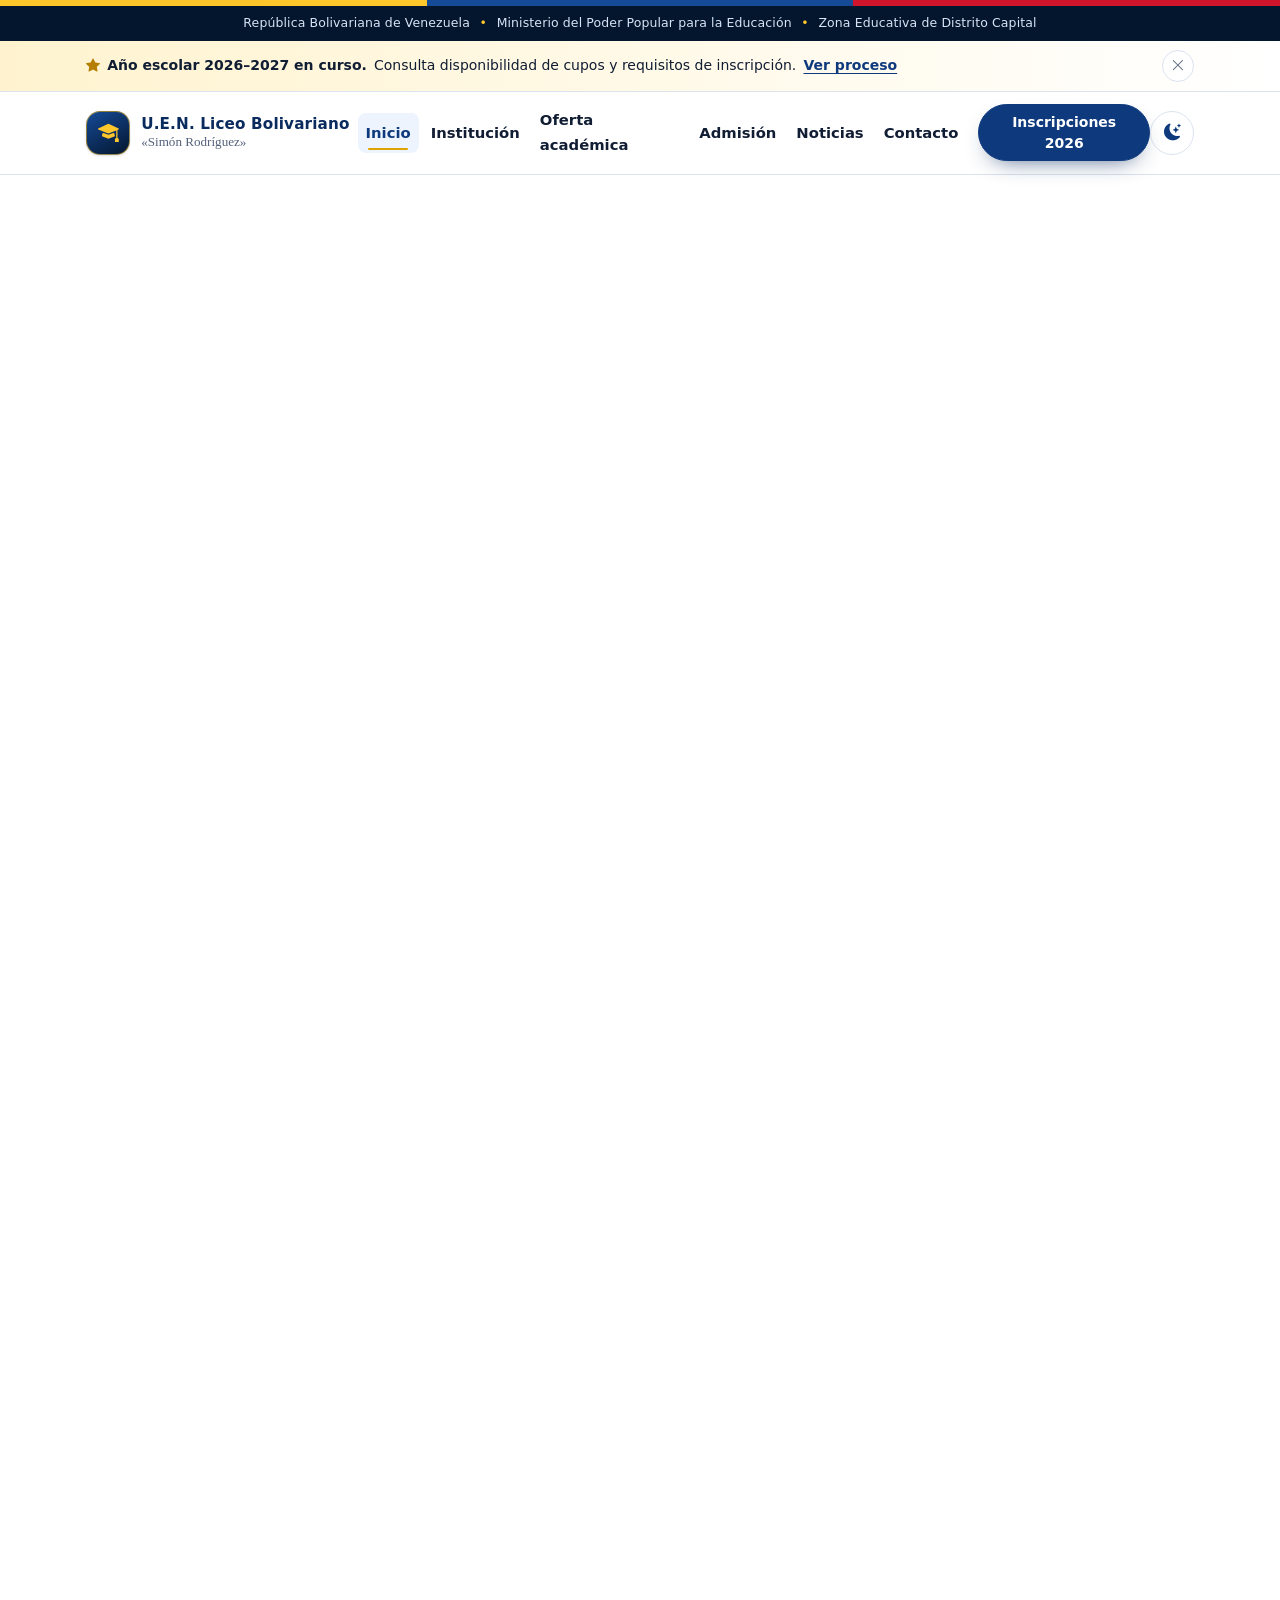
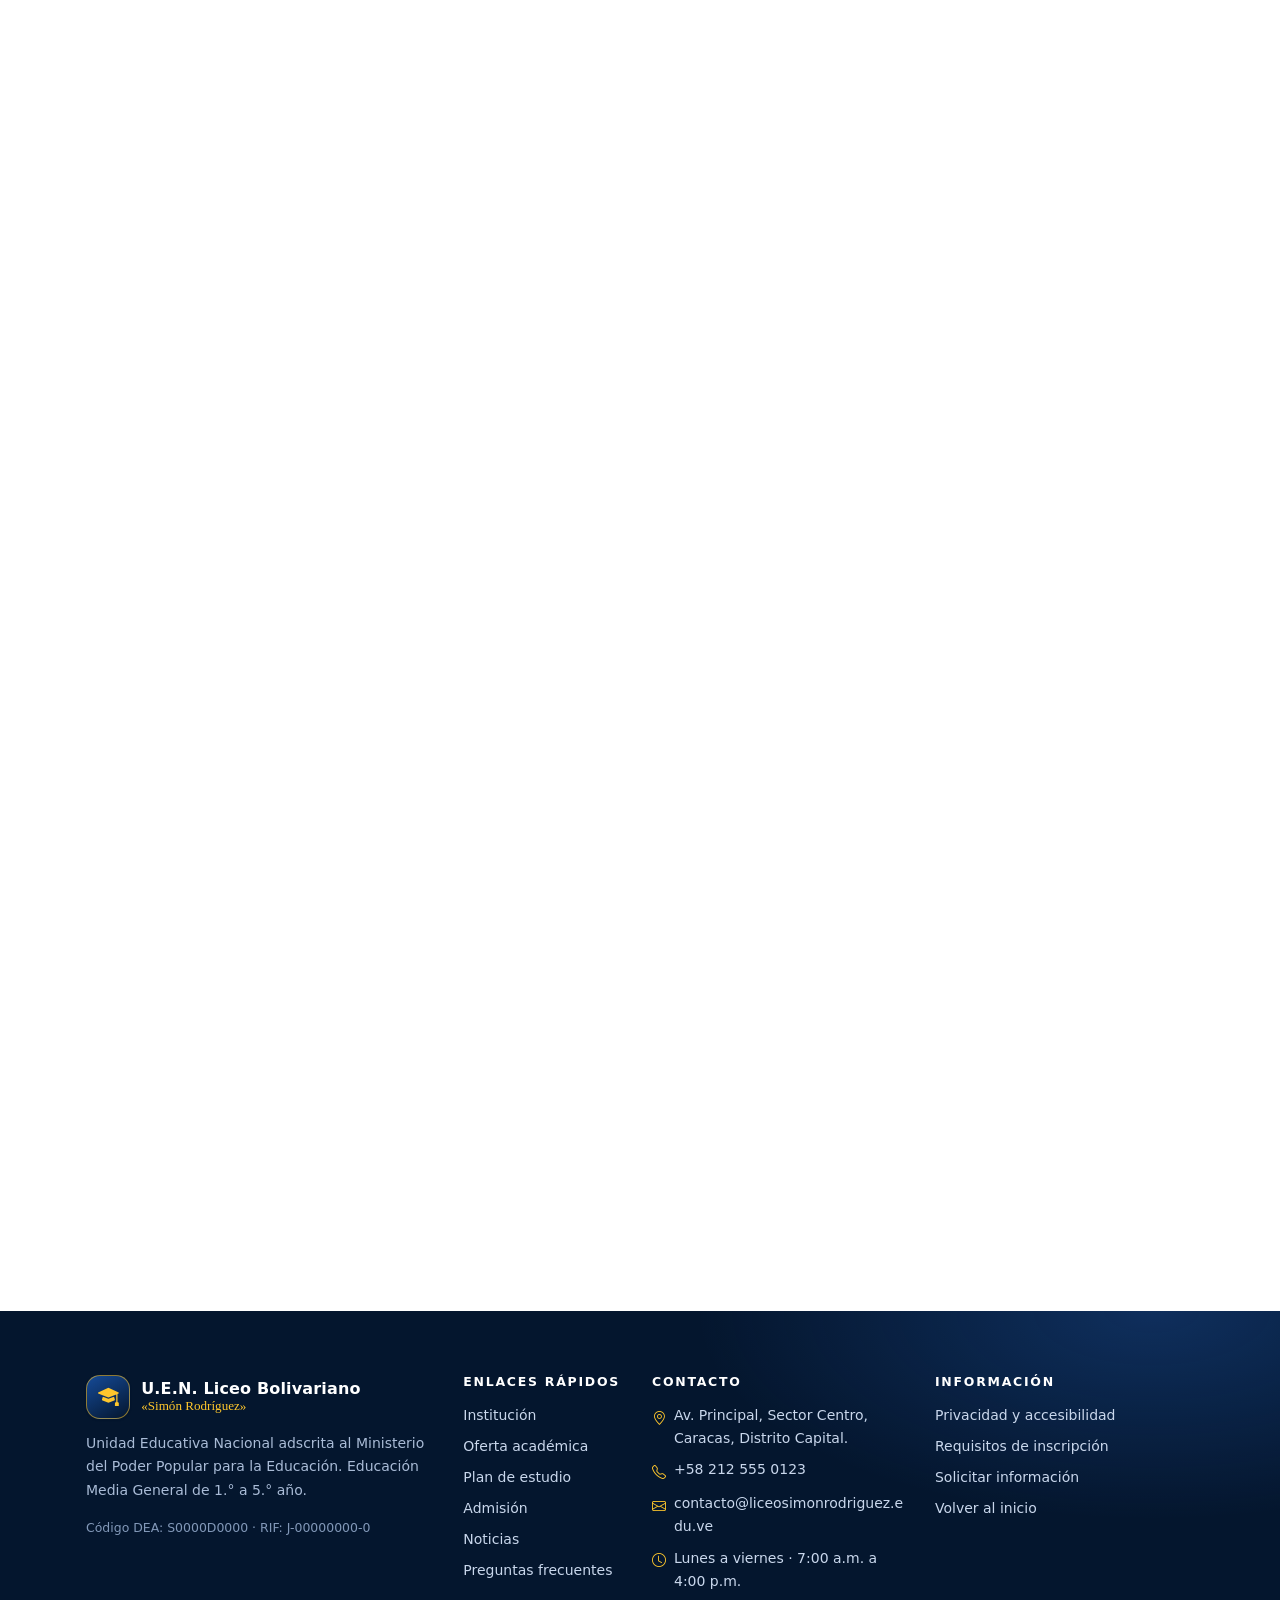
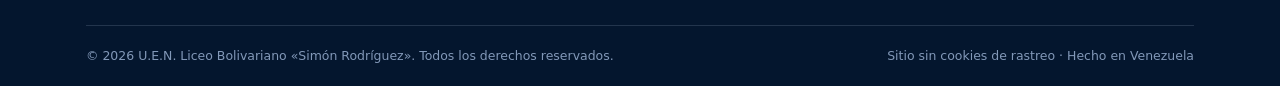
<file: index.html>
<!doctype html>
<html lang="es" data-bs-theme="light">
<head>
  <meta charset="utf-8">
  <meta name="viewport" content="width=device-width, initial-scale=1">
  <title>U.E.N. Liceo Bolivariano «Simón Rodríguez» | Educación Media General</title>
  <meta name="description" content="Liceo Bolivariano «Simón Rodríguez»: Educación Media General de 1.° a 5.° año, adscrito al Ministerio del Poder Popular para la Educación. Oferta académica, inscripciones y contacto.">
  <meta name="theme-color" content="#0a2b5e">
  <meta name="color-scheme" content="light dark">
  <meta name="referrer" content="no-referrer">
  <meta http-equiv="Content-Security-Policy" content="default-src 'none'; script-src 'self'; style-src 'self'; img-src 'self' data:; font-src 'self'; connect-src 'none'; form-action mailto:; base-uri 'none'; object-src 'none'; manifest-src 'self'">
  <meta property="og:type" content="website">
  <meta property="og:locale" content="es_VE">
  <meta property="og:site_name" content="Liceo Bolivariano «Simón Rodríguez»">
  <meta property="og:title" content="Liceo Bolivariano «Simón Rodríguez» | Educación Media General">
  <meta property="og:description" content="Formamos ciudadanos críticos con vocación de país. Educación Media General de 1.° a 5.° año en Caracas.">
  <script src="assets/js/theme-init.js"></script>
  <link rel="icon" href="assets/img/favicon.svg" type="image/svg+xml">
  <link rel="manifest" href="site.webmanifest">
  <link rel="stylesheet" href="vendor/bootstrap/bootstrap.min.css" integrity="sha384-QWTKZyjpPEjISv5WaRU9OFeRpok6YctnYmDr5pNlyT2bRjXh0JMhjY6hW+ALEwIH">
  <link rel="stylesheet" href="vendor/bootstrap-icons/bootstrap-icons.min.css" integrity="sha384-XGjxtQfXaH2tnPFa9x+ruJTuLE3Aa6LhHSWRr1XeTyhezb4abCG4ccI5AkVDxqC+">
  <link rel="stylesheet" href="assets/css/styles.css">
  <script src="vendor/bootstrap/bootstrap.bundle.min.js" integrity="sha384-YvpcrYf0tY3lHB60NNkmXc5s9fDVZLESaAA55NDzOxhy9GkcIdslK1eN7N6jIeHz" defer></script>
  <script src="assets/js/main.js" defer></script>
</head>
<body>
  <div class="page-loader" id="page-loader" role="status" aria-label="Cargando el sitio">
    <div class="page-loader__inner">
      <svg class="page-loader__flag" viewBox="0 0 120 80" aria-hidden="true" focusable="false">
        <defs>
          <path id="loader-star" d="M0-3 0.88-0.93 2.85-0.93 1.21 0.35 1.76 2.43 0 1.16 -1.76 2.43 -1.21 0.35 -2.85-0.93 -0.88-0.93Z"/>
        </defs>
        <rect width="120" height="26.67" fill="#ffcc00"/>
        <rect y="26.67" width="120" height="26.67" fill="#0033a0"/>
        <rect y="53.34" width="120" height="26.66" fill="#ef3340"/>
        <g fill="#fff">
          <use href="#loader-star" transform="translate(82.66 49.43) scale(.8)"/>
          <use href="#loader-star" transform="translate(78.11 42.77) scale(.8)"/>
          <use href="#loader-star" transform="translate(71.68 37.9) scale(.8)"/>
          <use href="#loader-star" transform="translate(64.04 35.33) scale(.8)"/>
          <use href="#loader-star" transform="translate(55.96 35.33) scale(.8)"/>
          <use href="#loader-star" transform="translate(48.32 37.9) scale(.8)"/>
          <use href="#loader-star" transform="translate(41.89 42.77) scale(.8)"/>
          <use href="#loader-star" transform="translate(37.34 49.43) scale(.8)"/>
        </g>
      </svg>
      <p class="page-loader__text">Cargando…</p>
      <span class="page-loader__track" aria-hidden="true"><span class="page-loader__bar"></span></span>
    </div>
  </div>
  <a class="skip-link" href="#contenido">Saltar al contenido principal</a>
  <div class="scroll-progress" aria-hidden="true"><span id="scroll-progress-bar"></span></div>

  <div class="flag-bar" aria-hidden="true"></div>

  <div class="gov-bar">
    <div class="container gov-bar__inner">
      <span>República Bolivariana de Venezuela</span>
      <span class="gov-bar__dot" aria-hidden="true">•</span>
      <span>Ministerio del Poder Popular para la Educación</span>
      <span class="gov-bar__dot" aria-hidden="true">•</span>
      <span>Zona Educativa de Distrito Capital</span>
    </div>
  </div>

  <div class="announcement" id="announcement">
    <div class="container announcement__inner">
      <p>
        <i class="bi bi-star-fill" aria-hidden="true"></i>
        <strong>Año escolar 2026–2027 en curso.</strong>
        Consulta disponibilidad de cupos y requisitos de inscripción.
        <a href="#admision">Ver proceso</a>
      </p>
      <button class="announcement__close" id="announcement-close" type="button" aria-label="Cerrar aviso">
        <i class="bi bi-x-lg" aria-hidden="true"></i>
      </button>
    </div>
  </div>

  <nav class="navbar navbar-expand-xl site-nav sticky-top" id="site-nav" aria-label="Navegación principal">
    <div class="container">
      <a class="navbar-brand brand" href="#inicio" aria-label="Ir al inicio: U.E.N. Liceo Bolivariano Simón Rodríguez">
        <span class="brand-badge" aria-hidden="true"><i class="bi bi-mortarboard-fill"></i></span>
        <span class="brand-text">
          <strong>U.E.N. Liceo Bolivariano</strong>
          <span>«Simón Rodríguez»</span>
        </span>
      </a>

      <div class="d-flex align-items-center gap-2 order-lg-3">
        <button class="theme-toggle" id="theme-toggle" type="button" aria-label="Cambiar a tema oscuro" aria-pressed="false">
          <i class="bi bi-sun-fill theme-toggle__sun" aria-hidden="true"></i>
          <i class="bi bi-moon-stars-fill theme-toggle__moon" aria-hidden="true"></i>
        </button>
        <button class="navbar-toggler" id="nav-toggle" type="button" data-bs-toggle="collapse" data-bs-target="#menuPrincipal" aria-controls="menuPrincipal" aria-expanded="false" aria-label="Abrir menú de navegación">
          <span class="navbar-toggler-icon"></span>
        </button>
      </div>

      <div class="collapse navbar-collapse order-lg-2" id="menuPrincipal">
        <ul class="navbar-nav ms-auto align-items-lg-center gap-lg-1">
          <li class="nav-item"><a class="nav-link active" aria-current="location" href="#inicio">Inicio</a></li>
          <li class="nav-item"><a class="nav-link" href="#institucion">Institución</a></li>
          <li class="nav-item"><a class="nav-link" href="#oferta">Oferta académica</a></li>
          <li class="nav-item"><a class="nav-link" href="#admision">Admisión</a></li>
          <li class="nav-item"><a class="nav-link" href="#noticias">Noticias</a></li>
          <li class="nav-item"><a class="nav-link" href="#contacto">Contacto</a></li>
          <li class="nav-item ms-lg-2 mt-2 mt-lg-0"><a class="btn btn-brand btn-sm w-100" href="#admision">Inscripciones 2026</a></li>
        </ul>
      </div>
    </div>
  </nav>

  <main id="contenido">
    <section class="hero" id="inicio">
      <div class="hero__glow hero__glow--a" aria-hidden="true"></div>
      <div class="hero__glow hero__glow--b" aria-hidden="true"></div>
      <div class="container">
        <div class="row align-items-center g-5">
          <div class="col-lg-6">
            <p class="eyebrow"><span class="eyebrow__dot" aria-hidden="true"></span> Educación Media General · 1.° a 5.° año</p>
            <h1 class="hero-title">Formamos <em>ciudadanos críticos</em> con vocación de país.</h1>
            <p class="hero-lead">Somos una unidad educativa nacional adscrita al Ministerio del Poder Popular para la Educación. Acompañamos a nuestros estudiantes a construir saberes, identidad y proyecto de vida.</p>
            <div class="d-flex flex-wrap gap-3">
              <a class="btn btn-brand btn-lg" href="#admision">
                Conoce el proceso de inscripción
                <i class="bi bi-arrow-right" aria-hidden="true"></i>
              </a>
              <a class="btn btn-ghost btn-lg" href="#oferta">Explorar oferta académica</a>
            </div>
            <ul class="hero-facts">
              <li><strong>48 años</strong><span>de trayectoria educativa</span></li>
              <li><strong>2 menciones</strong><span>Ciencias y Humanidades</span></li>
              <li><strong>Caracas</strong><span>Distrito Capital</span></li>
            </ul>
          </div>

          <div class="col-lg-6">
            <div class="hero-art">
              <svg class="hero-svg" viewBox="0 0 560 460" aria-hidden="true" focusable="false">
                <defs>
                  <linearGradient id="heroGlow" x1="0" y1="0" x2="1" y2="1">
                    <stop offset="0" stop-color="#2b6fd6" stop-opacity=".55"/>
                    <stop offset="1" stop-color="#0a2b5e" stop-opacity="0"/>
                  </linearGradient>
                </defs>
                <circle cx="280" cy="225" r="210" fill="url(#heroGlow)"/>
                <circle cx="280" cy="225" r="190" fill="none" stroke="#ffc72c" stroke-opacity=".28" stroke-dasharray="3 12"/>
                <g fill="#ffc72c" opacity=".9">
                  <path d="M96 96l3 8 8 3-8 3-3 8-3-8-8-3 8-3z"/>
                  <path d="M470 84l2 6 6 2-6 2-2 6-2-6-6-2 6-2z"/>
                  <path d="M452 384l2.5 7 7 2.5-7 2.5-2.5 7-2.5-7-7-2.5 7-2.5z"/>
                  <path d="M84 330l2 5 5 2-5 2-2 5-2-5-5-2 5-2z"/>
                  <circle cx="140" cy="60" r="4"/>
                  <circle cx="504" cy="220" r="3"/>
                  <circle cx="66" cy="220" r="3"/>
                  <circle cx="420" cy="52" r="3"/>
                </g>
                <ellipse cx="280" cy="408" rx="212" ry="24" fill="#04162e" opacity=".4"/>
                <rect x="116" y="374" width="328" height="16" rx="8" fill="#dbe7fb"/>
                <rect x="102" y="388" width="356" height="18" rx="9" fill="#c7d8f4"/>
                <rect x="134" y="176" width="292" height="198" rx="20" fill="#f8fbff"/>
                <rect x="216" y="204" width="128" height="38" rx="19" fill="#0e3a7d"/>
                <g fill="#ffc72c">
                  <path d="M248 218l2 5 5 2-5 2-2 5-2-5-5-2 5-2z"/>
                  <path d="M280 214l2.5 6 6 2.5-6 2.5-2.5 6-2.5-6-6-2.5 6-2.5z"/>
                  <path d="M312 218l2 5 5 2-5 2-2 5-2-5-5-2 5-2z"/>
                </g>
                <g>
                  <rect x="158" y="258" width="54" height="86" rx="10" fill="#d7e8ff"/>
                  <rect x="160" y="260" width="50" height="82" rx="9" fill="#bfdcff"/>
                  <path d="M185 260v82M160 300h50" stroke="#f8fbff" stroke-width="3"/>
                  <rect x="348" y="258" width="54" height="86" rx="10" fill="#d7e8ff"/>
                  <rect x="350" y="260" width="50" height="82" rx="9" fill="#bfdcff"/>
                  <path d="M375 260v82M350 300h50" stroke="#f8fbff" stroke-width="3"/>
                </g>
                <rect x="250" y="294" width="60" height="80" rx="30" fill="#0e3a7d"/>
                <path d="M280 332v42" stroke="#f8fbff" stroke-width="3"/>
                <circle cx="292" cy="352" r="3.5" fill="#ffc72c"/>
                <rect x="238" y="286" width="84" height="10" rx="5" fill="#ffc72c"/>
                <rect x="116" y="150" width="328" height="42" rx="21" fill="#ffc72c"/>
                <circle cx="280" cy="171" r="13" fill="#0a2b5e"/>
                <path d="M280 163v8l5 3" stroke="#f8fbff" stroke-width="2.4" stroke-linecap="round"/>
                <g>
                  <circle cx="152" cy="366" r="18" fill="#2f7d5a"/>
                  <circle cx="176" cy="372" r="13" fill="#3f996e"/>
                  <circle cx="408" cy="366" r="18" fill="#2f7d5a"/>
                  <circle cx="384" cy="372" r="13" fill="#3f996e"/>
                </g>
                <g transform="translate(446 122)">
                  <rect x="0" y="0" width="5" height="258" rx="2.5" fill="#9fb3d1"/>
                  <g transform="translate(4 10)">
                    <path d="M0 0h68v42H0Z" fill="#ffc72c"/>
                    <path d="M0 14h68v14H0Z" fill="#0033a0"/>
                    <path d="M0 28h68v14H0Z" fill="#cf142b"/>
                    <g fill="#f8fbff">
                      <circle cx="34" cy="21" r="1.6"/>
                      <circle cx="24" cy="24" r="1.4"/>
                      <circle cx="44" cy="24" r="1.4"/>
                      <circle cx="29" cy="16" r="1.4"/>
                      <circle cx="39" cy="16" r="1.4"/>
                    </g>
                  </g>
                  <circle cx="2.5" cy="0" r="5" fill="#ffc72c"/>
                </g>
                <g transform="translate(64 236) rotate(-8)">
                  <g class="float-a">
                    <rect x="0" y="0" width="92" height="64" rx="9" fill="#f8fbff"/>
                    <path d="M46 0h37a9 9 0 0 1 9 9v46a9 9 0 0 1-9 9H46V0Z" fill="#ffc72c"/>
                    <path d="M46 4v56" stroke="#0e3a7d" stroke-width="3"/>
                    <path d="M12 16h24M12 27h24M12 38h18M56 16h24M56 27h24M56 38h18" stroke="#0e3a7d" stroke-width="4" stroke-linecap="round" opacity=".5"/>
                  </g>
                </g>
                <g transform="translate(432 296)">
                  <g class="float-b">
                    <circle cx="0" cy="0" r="42" fill="#ffc72c"/>
                    <path d="M-24 -4 0 -18 24 -4 0 10Z" fill="#0e3a7d"/>
                    <path d="M-13 1v12c0 4 26 4 26 0V1" fill="none" stroke="#0e3a7d" stroke-width="4" stroke-linecap="round"/>
                    <path d="M24 -4v17" stroke="#0e3a7d" stroke-width="3" stroke-linecap="round"/>
                    <circle cx="24" cy="16" r="4" fill="#cf142b"/>
                  </g>
                </g>
                <g transform="translate(198 330)">
                  <circle cx="0" cy="0" r="15" fill="#8d5524"/>
                  <path d="M-15 -4c0-10 7-18 15-18s15 8 15 18c-4-5-9-7-15-7s-11 2-15 7Z" fill="#1f2937"/>
                  <path d="M-21 19c2-8 9-13 21-13s19 5 21 13v33h-42V19Z" fill="#cf142b"/>
                  <path d="M-14 20v26M14 20v26" stroke="#a80f22" stroke-width="3" stroke-linecap="round"/>
                  <rect x="-17" y="55" width="13" height="30" rx="6" fill="#0a2b5e"/>
                  <rect x="4" y="55" width="13" height="30" rx="6" fill="#0a2b5e"/>
                  <rect x="18" y="20" width="15" height="30" rx="7" fill="#ffc72c"/>
                </g>
                <g transform="translate(282 342)">
                  <circle cx="0" cy="0" r="14" fill="#c68642"/>
                  <path d="M-14 -4c0-9 6-16 14-16s14 7 14 16c-4-4-8-6-14-6s-10 2-14 6Z" fill="#3f2a1c"/>
                  <path d="M-19 18c2-7 8-12 19-12s17 5 19 12v30h-38V18Z" fill="#0e3a7d"/>
                  <rect x="-15" y="48" width="12" height="30" rx="6" fill="#0a2b5e"/>
                  <rect x="3" y="48" width="12" height="30" rx="6" fill="#0a2b5e"/>
                  <path d="M-8 22h16" stroke="#ffc72c" stroke-width="4" stroke-linecap="round"/>
                </g>
                <g transform="translate(362 334)">
                  <circle cx="0" cy="0" r="15" fill="#f1c27d"/>
                  <path d="M-15 -3c0-10 7-18 15-18s15 8 15 18c-2-6-7-9-15-9s-13 3-15 9Z" fill="#7c3f00"/>
                  <path d="M-21 19c2-8 9-13 21-13s19 5 21 13v32h-42V19Z" fill="#2f7d5a"/>
                  <path d="M0 6v41" stroke="#246346" stroke-width="3"/>
                  <rect x="-17" y="53" width="13" height="28" rx="6" fill="#0a2b5e"/>
                  <rect x="4" y="53" width="13" height="28" rx="6" fill="#0a2b5e"/>
                  <rect x="-33" y="20" width="14" height="30" rx="7" fill="#ffc72c"/>
                </g>
              </svg>
            </div>
          </div>
        </div>
      </div>
    </section>

    <section class="stats" aria-label="La institución en cifras">
      <div class="container">
        <div class="stats-card">
          <div class="row row-cols-2 row-cols-lg-4 g-4">
            <div class="col"><div class="stat" data-reveal><p class="stat-value"><span data-count="48">48</span><span class="stat-suffix">años</span></p><p class="stat-label">formando bachilleres</p></div></div>
            <div class="col"><div class="stat" data-reveal><p class="stat-value"><span data-count="1248">1.248</span></p><p class="stat-label">estudiantes activos</p></div></div>
            <div class="col"><div class="stat" data-reveal><p class="stat-value"><span data-count="52">52</span></p><p class="stat-label">docentes y especialistas</p></div></div>
            <div class="col"><div class="stat" data-reveal><p class="stat-value"><span data-count="28">28</span></p><p class="stat-label">secciones de 1.° a 5.° año</p></div></div>
          </div>
        </div>
      </div>
    </section>

    <section class="section" id="institucion">
      <div class="container">
        <div class="section-head text-center mx-auto" data-reveal>
          <p class="kicker">Nuestra institución</p>
          <h2>Una escuela que educa para la vida y para el país</h2>
          <p class="section-lead">Somos una comunidad de aprendizaje comprometida con la formación integral de adolescentes y jóvenes, en el marco del Subsistema de Educación Media del sistema educativo venezolano.</p>
        </div>

        <div class="row g-4 align-items-stretch">
          <div class="col-lg-7" data-reveal>
            <h3 class="h4 mb-3">Identidad y compromiso</h3>
            <p>El Liceo Bolivariano «Simón Rodríguez» abre sus puertas a estudiantes de 1.° a 5.° año de Educación Media General. Nuestra práctica pedagógica articula los saberes disciplinares con los proyectos de aprendizaje y socio-productivos, la orientación y convivencia, y la participación protagónica de la comunidad educativa.</p>
            <p>Creemos en una educación pública, gratuita, inclusiva y de calidad, que reconoce la diversidad y fortalece el pensamiento crítico, la identidad nacional y el cuidado del ambiente.</p>
            <div class="value-chips">
              <span class="value-chip">Respeto</span>
              <span class="value-chip">Solidaridad</span>
              <span class="value-chip">Honestidad</span>
              <span class="value-chip">Identidad</span>
              <span class="value-chip">Participación</span>
              <span class="value-chip">Excelencia</span>
            </div>
          </div>
          <div class="col-lg-5" data-reveal>
            <aside class="card fact-card h-100" aria-labelledby="ficha-title">
              <div class="card-body p-4 p-xl-5">
                <h3 class="h5" id="ficha-title"><i class="bi bi-building me-2 text-brand" aria-hidden="true"></i>Ficha institucional</h3>
                <dl class="fact-list">
                  <div><dt>Dependencia</dt><dd>Nacional · MPPE</dd></div>
                  <div><dt>Subsistema</dt><dd>Educación Media</dd></div>
                  <div><dt>Nivel</dt><dd>Educación Media General</dd></div>
                  <div><dt>Turnos</dt><dd>Mañana y tarde</dd></div>
                  <div><dt>Código DEA</dt><dd>S0000D0000</dd></div>
                  <div><dt>Dirección</dt><dd>Av. Principal, Sector Centro, Caracas, Distrito Capital</dd></div>
                </dl>
                <a class="btn btn-outline-brand btn-sm" href="#contacto">Cómo llegar <i class="bi bi-arrow-right" aria-hidden="true"></i></a>
              </div>
            </aside>
          </div>
        </div>

        <div class="row g-4 mt-1">
          <div class="col-md-4" data-reveal>
            <article class="card pillar h-100"><div class="card-body p-4">
              <span class="icon-badge"><i class="bi bi-flag-fill" aria-hidden="true"></i></span>
              <h3 class="h5">Misión</h3>
              <p>Formar integralmente a adolescentes y jóvenes con sólidos conocimientos, valores ciudadanos y compromiso con su comunidad, mediante una pedagogía participativa y contextualizada.</p>
            </div></article>
          </div>
          <div class="col-md-4" data-reveal>
            <article class="card pillar h-100"><div class="card-body p-4">
              <span class="icon-badge"><i class="bi bi-mortarboard-fill" aria-hidden="true"></i></span>
              <h3 class="h5">Visión</h3>
              <p>Ser una institución de referencia en Educación Media General, reconocida por la calidad de sus procesos formativos, la convivencia armónica y la vinculación con el proyecto de país.</p>
            </div></article>
          </div>
          <div class="col-md-4" data-reveal>
            <article class="card pillar h-100"><div class="card-body p-4">
              <span class="icon-badge"><i class="bi bi-heart-fill" aria-hidden="true"></i></span>
              <h3 class="h5">Valores</h3>
              <p>Respeto, solidaridad, honestidad, responsabilidad, identidad nacional, inclusión y cuidado del ambiente orientan nuestra vida escolar cotidiana.</p>
            </div></article>
          </div>
        </div>
      </div>
    </section>
    <section class="section section-alt" id="oferta">
      <div class="container">
        <div class="section-head text-center mx-auto" data-reveal>
          <p class="kicker">Oferta académica</p>
          <h2>Educación Media General, de 1.° a 5.° año</h2>
          <p class="section-lead">Un recorrido formativo progresivo que culmina con el título de Bachiller en Ciencias o en Humanidades, según la mención cursada en 4.° y 5.° año.</p>
        </div>

        <ul class="nav nav-pills year-tabs justify-content-center" id="yearTabs" role="tablist" aria-label="Años de Educación Media General">
          <li class="nav-item" role="presentation"><button class="nav-link active" id="tab-1" data-bs-toggle="pill" data-bs-target="#panel-1" type="button" role="tab" aria-controls="panel-1" aria-selected="true">1.° año</button></li>
          <li class="nav-item" role="presentation"><button class="nav-link" id="tab-2" data-bs-toggle="pill" data-bs-target="#panel-2" type="button" role="tab" aria-controls="panel-2" aria-selected="false">2.° año</button></li>
          <li class="nav-item" role="presentation"><button class="nav-link" id="tab-3" data-bs-toggle="pill" data-bs-target="#panel-3" type="button" role="tab" aria-controls="panel-3" aria-selected="false">3.° año</button></li>
          <li class="nav-item" role="presentation"><button class="nav-link" id="tab-4" data-bs-toggle="pill" data-bs-target="#panel-4" type="button" role="tab" aria-controls="panel-4" aria-selected="false">4.° año</button></li>
          <li class="nav-item" role="presentation"><button class="nav-link" id="tab-5" data-bs-toggle="pill" data-bs-target="#panel-5" type="button" role="tab" aria-controls="panel-5" aria-selected="false">5.° año</button></li>
        </ul>

        <div class="tab-content year-content" id="yearTabsContent">
          <div class="tab-pane fade show active" id="panel-1" role="tabpanel" aria-labelledby="tab-1" tabindex="0">
            <div class="row g-4 align-items-stretch">
              <div class="col-lg-7">
                <p class="panel-kicker">Primer año</p>
                <h3 class="h4">Bienvenida a la Educación Media</h3>
                <p>Un año de adaptación, encuentro y construcción de hábitos de estudio. Acompañamos la transición desde la educación primaria con atención personalizada y actividades de integración.</p>
                <ul class="check-list">
                  <li>Nivelación en Lengua y Literatura y Matemática.</li>
                  <li>Introducción al trabajo por proyectos de aprendizaje.</li>
                  <li>Acompañamiento permanente de Orientación y Convivencia.</li>
                  <li>Talleres de lectura, arte y deporte.</li>
                </ul>
              </div>
              <div class="col-lg-5">
                <aside class="panel-aside h-100">
                  <h4><i class="bi bi-lightbulb" aria-hidden="true"></i> Proyecto de aprendizaje</h4>
                  <p>«Conociendo mi comunidad»: investigación del entorno escolar, su historia y sus necesidades, con productos elaborados en equipo.</p>
                  <p class="panel-note"><i class="bi bi-check2-circle" aria-hidden="true"></i> Grupo estable de docentes y reuniones periódicas con representantes.</p>
                </aside>
              </div>
            </div>
          </div>

          <div class="tab-pane fade" id="panel-2" role="tabpanel" aria-labelledby="tab-2" tabindex="0">
            <div class="row g-4 align-items-stretch">
              <div class="col-lg-7">
                <p class="panel-kicker">Segundo año</p>
                <h3 class="h4">Consolidación de saberes</h3>
                <p>Profundizamos las áreas básicas y fortalecemos la autonomía del estudiante. Se intensifica el uso de laboratorios, la lectura crítica y la expresión oral y escrita.</p>
                <ul class="check-list">
                  <li>Mayor carga en Ciencias Naturales y Matemática.</li>
                  <li>Inglés con énfasis en comunicación oral.</li>
                  <li>Iniciación en la investigación escolar.</li>
                  <li>Participación en actividades culturales y deportivas.</li>
                </ul>
              </div>
              <div class="col-lg-5">
                <aside class="panel-aside h-100">
                  <h4><i class="bi bi-lightbulb" aria-hidden="true"></i> Proyecto de aprendizaje</h4>
                  <p>«Mi escuela sostenible»: diagnóstico ambiental del plantel y propuestas de mejora para el uso responsable del agua, la energía y los residuos.</p>
                  <p class="panel-note"><i class="bi bi-check2-circle" aria-hidden="true"></i> Salidas pedagógicas y trabajo articulado con el laboratorio de ciencias.</p>
                </aside>
              </div>
            </div>
          </div>

          <div class="tab-pane fade" id="panel-3" role="tabpanel" aria-labelledby="tab-3" tabindex="0">
            <div class="row g-4 align-items-stretch">
              <div class="col-lg-7">
                <p class="panel-kicker">Tercer año</p>
                <h3 class="h4">Identidad y orientación</h3>
                <p>Se incorpora la Cátedra Bolivariana y se inicia un acompañamiento vocacional más cercano. El estudiante comienza a reconocer sus intereses y fortalezas.</p>
                <ul class="check-list">
                  <li>Cátedra Bolivariana y formación ciudadana.</li>
                  <li>Primer acercamiento a la orientación vocacional.</li>
                  <li>Proyecto socio-productivo vinculado al entorno.</li>
                  <li>Participación en el centro de estudiantes.</li>
                </ul>
              </div>
              <div class="col-lg-5">
                <aside class="panel-aside h-100">
                  <h4><i class="bi bi-lightbulb" aria-hidden="true"></i> Proyecto socio-productivo</h4>
                  <p>«Huerto escolar y soberanía alimentaria»: siembra, cuidado y cosecha de rubros, con registro de procesos y socialización de aprendizajes.</p>
                  <p class="panel-note"><i class="bi bi-check2-circle" aria-hidden="true"></i> Talleres de orientación para estudiantes y representantes.</p>
                </aside>
              </div>
            </div>
          </div>

          <div class="tab-pane fade" id="panel-4" role="tabpanel" aria-labelledby="tab-4" tabindex="0">
            <div class="row g-4 align-items-stretch">
              <div class="col-lg-7">
                <p class="panel-kicker">Cuarto año</p>
                <h3 class="h4">Mención Ciencias o Humanidades</h3>
                <p>El estudiante elige una mención y profundiza en las áreas de su interés. Se fortalece la investigación, la argumentación y la preparación para la educación universitaria.</p>
                <ul class="check-list">
                  <li>Ciencias: énfasis en Biología, Química y Física.</li>
                  <li>Humanidades: énfasis en Historia, Geografía y Literatura.</li>
                  <li>Metodología de la investigación.</li>
                  <li>Orientación vocacional y proyecto de vida.</li>
                </ul>
              </div>
              <div class="col-lg-5">
                <aside class="panel-aside h-100">
                  <h4><i class="bi bi-lightbulb" aria-hidden="true"></i> Proyecto de investigación</h4>
                  <p>Cada equipo desarrolla una pregunta de investigación, aplica métodos sencillos y presenta sus resultados en la Feria de Ciencias y Saberes.</p>
                  <p class="panel-note"><i class="bi bi-check2-circle" aria-hidden="true"></i> Acompañamiento de tutores docentes por área.</p>
                </aside>
              </div>
            </div>
          </div>

          <div class="tab-pane fade" id="panel-5" role="tabpanel" aria-labelledby="tab-5" tabindex="0">
            <div class="row g-4 align-items-stretch">
              <div class="col-lg-7">
                <p class="panel-kicker">Quinto año</p>
                <h3 class="h4">Cierre y transición</h3>
                <p>Consolidamos los aprendizajes de la Educación Media General y acompañamos la transición hacia la educación universitaria o el mundo del trabajo. Culmina con el título de Bachiller.</p>
                <ul class="check-list">
                  <li>Proyecto socio-productivo de cierre.</li>
                  <li>Servicio comunitario y vinculación con el entorno.</li>
                  <li>Preparación para pruebas de admisión universitaria.</li>
                  <li>Acto de grado y egreso.</li>
                </ul>
              </div>
              <div class="col-lg-5">
                <aside class="panel-aside h-100">
                  <h4><i class="bi bi-lightbulb" aria-hidden="true"></i> Proyecto socio-productivo</h4>
                  <p>«Aprender sirviendo»: diseño y ejecución de una acción comunitaria con impacto medible, presentada ante la comunidad educativa.</p>
                  <p class="panel-note"><i class="bi bi-check2-circle" aria-hidden="true"></i> Título de Bachiller en Ciencias o en Humanidades.</p>
                </aside>
              </div>
            </div>
          </div>
        </div>

        <div class="areas" aria-labelledby="areas-title">
          <div class="areas-head" data-reveal>
            <h3 id="areas-title">Áreas de formación</h3>
            <p>Conforme al plan de estudio vigente del Ministerio del Poder Popular para la Educación.</p>
          </div>
          <div class="row row-cols-2 row-cols-md-3 row-cols-xl-4 g-3">
            <div class="col" data-reveal><div class="area-card"><span class="icon-badge icon-badge--sm"><i class="bi bi-book" aria-hidden="true"></i></span><h4>Lengua y Literatura</h4><p>Lectura crítica, escritura y oralidad.</p></div></div>
            <div class="col" data-reveal><div class="area-card"><span class="icon-badge icon-badge--sm"><i class="bi bi-calculator" aria-hidden="true"></i></span><h4>Matemática</h4><p>Razonamiento lógico y resolución de problemas.</p></div></div>
            <div class="col" data-reveal><div class="area-card"><span class="icon-badge icon-badge--sm"><i class="bi bi-eyedropper" aria-hidden="true"></i></span><h4>Ciencias Naturales</h4><p>Biología, química, física y laboratorio.</p></div></div>
            <div class="col" data-reveal><div class="area-card"><span class="icon-badge icon-badge--sm"><i class="bi bi-globe-americas" aria-hidden="true"></i></span><h4>Ciencias Sociales</h4><p>Historia, geografía y formación ciudadana.</p></div></div>
            <div class="col" data-reveal><div class="area-card"><span class="icon-badge icon-badge--sm"><i class="bi bi-chat-quote" aria-hidden="true"></i></span><h4>Idioma Extranjero</h4><p>Inglés para la comunicación y el estudio.</p></div></div>
            <div class="col" data-reveal><div class="area-card"><span class="icon-badge icon-badge--sm"><i class="bi bi-heart-pulse" aria-hidden="true"></i></span><h4>Educación Física</h4><p>Salud, movimiento y trabajo en equipo.</p></div></div>
            <div class="col" data-reveal><div class="area-card"><span class="icon-badge icon-badge--sm"><i class="bi bi-palette" aria-hidden="true"></i></span><h4>Arte y Patrimonio</h4><p>Expresión artística e identidad cultural.</p></div></div>
            <div class="col" data-reveal><div class="area-card"><span class="icon-badge icon-badge--sm"><i class="bi bi-flag" aria-hidden="true"></i></span><h4>Cátedra Bolivariana</h4><p>Historia y pensamiento bolivariano.</p></div></div>
            <div class="col" data-reveal><div class="area-card"><span class="icon-badge icon-badge--sm"><i class="bi bi-people" aria-hidden="true"></i></span><h4>Orientación y Convivencia</h4><p>Proyecto de vida y convivencia escolar.</p></div></div>
            <div class="col" data-reveal><div class="area-card"><span class="icon-badge icon-badge--sm"><i class="bi bi-display" aria-hidden="true"></i></span><h4>Informática</h4><p>Herramientas digitales y ciudadanía digital.</p></div></div>
            <div class="col" data-reveal><div class="area-card"><span class="icon-badge icon-badge--sm"><i class="bi bi-tree" aria-hidden="true"></i></span><h4>Proyectos</h4><p>Aprendizaje y producción socio-comunitaria.</p></div></div>
            <div class="col" data-reveal><div class="area-card"><span class="icon-badge icon-badge--sm"><i class="bi bi-shield-check" aria-hidden="true"></i></span><h4>Seguridad y Salud</h4><p>Prevención y autocuidado.</p></div></div>
          </div>
        </div>

        <div class="plan-card" id="plan" data-reveal>
          <div class="plan-head">
            <div>
              <p class="kicker">Plan de estudio</p>
              <h3>Carga académica semanal referencial</h3>
            </div>
            <p class="plan-note">Distribución orientativa. La carga horaria definitiva se ajusta al calendario escolar y a las orientaciones vigentes del MPPE.</p>
          </div>
          <div class="table-responsive">
            <table class="table plan-table align-middle mb-0">
              <caption class="visually-hidden">Horas semanales por área de formación y año</caption>
              <thead>
                <tr>
                  <th scope="col">Área de formación</th>
                  <th scope="col">1.°</th>
                  <th scope="col">2.°</th>
                  <th scope="col">3.°</th>
                  <th scope="col">4.°</th>
                  <th scope="col">5.°</th>
                </tr>
              </thead>
              <tbody>
                <tr><th scope="row">Lengua y Literatura</th><td>5</td><td>5</td><td>5</td><td>4</td><td>4</td></tr>
                <tr><th scope="row">Matemática</th><td>5</td><td>5</td><td>5</td><td>4</td><td>4</td></tr>
                <tr><th scope="row">Ciencias Naturales</th><td>4</td><td>4</td><td>4</td><td>5</td><td>5</td></tr>
                <tr><th scope="row">Ciencias Sociales</th><td>4</td><td>4</td><td>4</td><td>4</td><td>4</td></tr>
                <tr><th scope="row">Idioma Extranjero (Inglés)</th><td>3</td><td>3</td><td>3</td><td>3</td><td>3</td></tr>
                <tr><th scope="row">Educación Física</th><td>2</td><td>2</td><td>2</td><td>2</td><td>2</td></tr>
                <tr><th scope="row">Arte y Patrimonio</th><td>2</td><td>2</td><td>2</td><td>2</td><td>2</td></tr>
                <tr><th scope="row">Orientación y Convivencia</th><td>2</td><td>2</td><td>2</td><td>2</td><td>2</td></tr>
                <tr><th scope="row">Cátedra Bolivariana</th><td>—</td><td>—</td><td>2</td><td>2</td><td>2</td></tr>
                <tr><th scope="row">Informática</th><td>2</td><td>2</td><td>2</td><td>2</td><td>2</td></tr>
                <tr><th scope="row">Proyecto de aprendizaje / socio-productivo</th><td>2</td><td>2</td><td>2</td><td>3</td><td>4</td></tr>
              </tbody>
              <tfoot>
                <tr><th scope="row">Total semanal</th><td>31</td><td>31</td><td>33</td><td>33</td><td>34</td></tr>
              </tfoot>
            </table>
          </div>
        </div>
      </div>
    </section>

    <section class="section" id="admision">
      <div class="container">
        <div class="section-head text-center mx-auto" data-reveal>
          <p class="kicker">Admisión</p>
          <h2>Así es el proceso de inscripción</h2>
          <p class="section-lead">La inscripción se realiza de forma presencial en la secretaría del plantel, sujeta a la disponibilidad de cupos. La educación pública es gratuita: no pagues a terceros por un cupo.</p>
        </div>

        <div class="row row-cols-1 row-cols-md-2 row-cols-lg-4 g-4 steps">
          <div class="col" data-reveal>
            <article class="step-card h-100">
              <span class="step-num">1</span>
              <i class="bi bi-search step-icon" aria-hidden="true"></i>
              <h3>Consulta los requisitos</h3>
              <p>Revisa esta sección o solicita información en secretaría, de lunes a viernes, de 8:00 a.m. a 12:00 m.</p>
            </article>
          </div>
          <div class="col" data-reveal>
            <article class="step-card h-100">
              <span class="step-num">2</span>
              <i class="bi bi-file-earmark-text step-icon" aria-hidden="true"></i>
              <h3>Retira la planilla</h3>
              <p>Pide la planilla de inscripción en secretaría. También puedes solicitarla por correo electrónico.</p>
            </article>
          </div>
          <div class="col" data-reveal>
            <article class="step-card h-100">
              <span class="step-num">3</span>
              <i class="bi bi-folder-check step-icon" aria-hidden="true"></i>
              <h3>Consigna los recaudos</h3>
              <p>Entrega la carpeta marrón con los documentos en el orden indicado. Verifica que estén completos y legibles.</p>
            </article>
          </div>
          <div class="col" data-reveal>
            <article class="step-card h-100">
              <span class="step-num">4</span>
              <i class="bi bi-person-check step-icon" aria-hidden="true"></i>
              <h3>Entrevista y confirmación</h3>
              <p>Orientación entrevista al estudiante y su representante. Luego se confirma el cupo y la sección asignada.</p>
            </article>
          </div>
        </div>

        <div class="row g-4 mt-1 align-items-stretch">
          <div class="col-lg-7" data-reveal>
            <div class="card h-100">
              <div class="card-body p-4 p-xl-5">
                <h3 class="h5 mb-3"><i class="bi bi-folder2-open me-2 text-brand" aria-hidden="true"></i>Recaudos requeridos</h3>
                <div class="accordion req-accordion" id="reqAccordion">
                  <div class="accordion-item">
                    <h4 class="accordion-header"><button class="accordion-button" type="button" data-bs-toggle="collapse" data-bs-target="#req-1" aria-expanded="true" aria-controls="req-1">Documentos del estudiante</button></h4>
                    <div id="req-1" class="accordion-collapse collapse show" data-bs-parent="#reqAccordion">
                      <div class="accordion-body">
                        <ul class="check-list">
                          <li>Copia de la cédula de identidad vigente (si aplica).</li>
                          <li>Copia de la partida de nacimiento.</li>
                          <li>Constancia de promoción o boletín del último año cursado.</li>
                          <li>Certificado de 6.° grado para ingresar a 1.° año.</li>
                        </ul>
                      </div>
                    </div>
                  </div>
                  <div class="accordion-item">
                    <h4 class="accordion-header"><button class="accordion-button collapsed" type="button" data-bs-toggle="collapse" data-bs-target="#req-2" aria-expanded="false" aria-controls="req-2">Documentos del representante</button></h4>
                    <div id="req-2" class="accordion-collapse collapse" data-bs-parent="#reqAccordion">
                      <div class="accordion-body">
                        <ul class="check-list">
                          <li>Copia de la cédula de identidad del representante legal.</li>
                          <li>Dos fotografías recientes del estudiante (tipo carnet).</li>
                          <li>Números de contacto actualizados.</li>
                        </ul>
                      </div>
                    </div>
                  </div>
                  <div class="accordion-item">
                    <h4 class="accordion-header"><button class="accordion-button collapsed" type="button" data-bs-toggle="collapse" data-bs-target="#req-3" aria-expanded="false" aria-controls="req-3">Salud y otros recaudos</button></h4>
                    <div id="req-3" class="accordion-collapse collapse" data-bs-parent="#reqAccordion">
                      <div class="accordion-body">
                        <ul class="check-list">
                          <li>Certificado de salud reciente.</li>
                          <li>Copia de la tarjeta de vacunas.</li>
                          <li>Carpeta marrón con todos los recaudos.</li>
                        </ul>
                      </div>
                    </div>
                  </div>
                </div>
              </div>
            </div>
          </div>

          <div class="col-lg-5" data-reveal>
            <aside class="notice-card h-100">
              <h3>Antes de venir</h3>
              <ul class="notice-list">
                <li><i class="bi bi-clock" aria-hidden="true"></i><span>Atención de 8:00 a.m. a 12:00 m., de lunes a viernes.</span></li>
                <li><i class="bi bi-people" aria-hidden="true"></i><span>El estudiante debe asistir acompañado por su representante legal.</span></li>
                <li><i class="bi bi-shield-lock" aria-hidden="true"></i><span>No envíes documentos ni datos sensibles por el formulario web.</span></li>
                <li><i class="bi bi-check2-circle" aria-hidden="true"></i><span>El proceso de inscripción no tiene costo.</span></li>
              </ul>
              <a class="btn btn-brand w-100" href="#contacto">Solicitar información</a>
              <a class="btn btn-outline-brand w-100" href="mailto:contacto@liceosimonrodriguez.edu.ve?subject=Solicitud%20de%20planilla%20de%20inscripci%C3%B3n">Pedir planilla por correo</a>
            </aside>
          </div>
        </div>
      </div>
    </section>

    <section class="section section-alt" id="noticias">
      <div class="container">
        <div class="section-head section-head--row" data-reveal>
          <div>
            <p class="kicker">Actualidad</p>
            <h2>Noticias y vida escolar</h2>
            <p class="section-lead">Lo que acontece en nuestra comunidad educativa.</p>
          </div>
          <a class="btn btn-outline-brand" href="#contacto">Recibir información</a>
        </div>

        <div class="row row-cols-1 row-cols-md-2 row-cols-lg-3 g-4">
          <div class="col" data-reveal>
            <article class="card news-card h-100">
              <div class="news-media news-media--a" aria-hidden="true">
                <i class="bi bi-people-fill"></i>
                <span class="news-tag">Comunidad</span>
              </div>
              <div class="card-body d-flex flex-column p-4">
                <p class="news-meta"><i class="bi bi-calendar3" aria-hidden="true"></i><time datetime="2026-09-15">15 de septiembre de 2026</time></p>
                <h3 class="h5">Jornada de bienvenida al año escolar 2026–2027</h3>
                <p>Estudiantes, docentes y representantes participaron en actividades de integración, presentación de proyectos y reconocimiento de los espacios del plantel.</p>
                <button class="btn btn-outline-brand btn-sm mt-auto align-self-start" type="button" data-bs-toggle="modal" data-bs-target="#news-1">Leer más <i class="bi bi-arrow-right" aria-hidden="true"></i></button>
              </div>
            </article>
          </div>

          <div class="col" data-reveal>
            <article class="card news-card h-100">
              <div class="news-media news-media--b" aria-hidden="true">
                <i class="bi bi-award-fill"></i>
                <span class="news-tag news-tag--gold">Ciencias</span>
              </div>
              <div class="card-body d-flex flex-column p-4">
                <p class="news-meta"><i class="bi bi-calendar3" aria-hidden="true"></i><time datetime="2026-10-08">8 de octubre de 2026</time></p>
                <h3 class="h5">Feria de Ciencias y Saberes 2026</h3>
                <p>Más de 30 proyectos de investigación fueron presentados por estudiantes de 3.° a 5.° año, con énfasis en ambiente, salud y tecnología.</p>
                <button class="btn btn-outline-brand btn-sm mt-auto align-self-start" type="button" data-bs-toggle="modal" data-bs-target="#news-2">Leer más <i class="bi bi-arrow-right" aria-hidden="true"></i></button>
              </div>
            </article>
          </div>

          <div class="col" data-reveal>
            <article class="card news-card h-100">
              <div class="news-media news-media--c" aria-hidden="true">
                <i class="bi bi-compass-fill"></i>
                <span class="news-tag news-tag--red">Orientación</span>
              </div>
              <div class="card-body d-flex flex-column p-4">
                <p class="news-meta"><i class="bi bi-calendar3" aria-hidden="true"></i><time datetime="2026-11-05">5 de noviembre de 2026</time></p>
                <h3 class="h5">Orientación vocacional para 4.° y 5.° año</h3>
                <p>Jornada con universidades, institutos y egresados para acompañar la elección de carrera y la transición a la educación superior.</p>
                <button class="btn btn-outline-brand btn-sm mt-auto align-self-start" type="button" data-bs-toggle="modal" data-bs-target="#news-3">Leer más <i class="bi bi-arrow-right" aria-hidden="true"></i></button>
              </div>
            </article>
          </div>
        </div>

        <div class="agenda" data-reveal aria-labelledby="agenda-title">
          <h3 id="agenda-title"><i class="bi bi-calendar-week" aria-hidden="true"></i> Agenda escolar</h3>
          <ul class="agenda-list">
            <li><span class="date-chip"><strong>12</strong><span>NOV</span></span><span>Feria de saberes y proyectos socio-productivos</span></li>
            <li><span class="date-chip"><strong>11</strong><span>DIC</span></span><span>Entrega de boletines del primer lapso</span></li>
            <li><span class="date-chip"><strong>15</strong><span>DIC</span></span><span>Acto de cierre del año escolar</span></li>
          </ul>
        </div>
      </div>
    </section>
    <section class="section" id="comunidad">
      <div class="container">
        <div class="section-head text-center mx-auto" data-reveal>
          <p class="kicker">Comunidad</p>
          <h2>Voces de nuestra escuela</h2>
          <p class="section-lead">Estudiantes, egresados, docentes y representantes construyen el liceo cada día.</p>
        </div>

        <div id="quoteCarousel" class="carousel slide quote-carousel" data-bs-interval="7000" data-bs-touch="true" data-reveal>
          <div class="carousel-inner">
            <div class="carousel-item active">
              <figure class="quote-card">
                <i class="bi bi-quote quote-mark" aria-hidden="true"></i>
                <blockquote><p>«En el liceo aprendí a investigar y a defender mis ideas con argumentos. Los proyectos me dieron confianza para entrar a la universidad.»</p></blockquote>
                <figcaption>
                  <span class="avatar avatar--a" aria-hidden="true">MR</span>
                  <span><strong>María R.</strong><span>Egresada 2025 · Mención Ciencias</span></span>
                </figcaption>
              </figure>
            </div>
            <div class="carousel-item">
              <figure class="quote-card">
                <i class="bi bi-quote quote-mark" aria-hidden="true"></i>
                <blockquote><p>«Como representante valoro el acompañamiento cercano de Orientación. Siempre hay una puerta abierta para escuchar a las familias.»</p></blockquote>
                <figcaption>
                  <span class="avatar avatar--b" aria-hidden="true">JG</span>
                  <span><strong>José G.</strong><span>Representante · 2.° año</span></span>
                </figcaption>
              </figure>
            </div>
            <div class="carousel-item">
              <figure class="quote-card">
                <i class="bi bi-quote quote-mark" aria-hidden="true"></i>
                <blockquote><p>«Trabajamos por una escuela donde cada estudiante encuentre su voz. La ciencia y la lectura son herramientas para transformar la realidad.»</p></blockquote>
                <figcaption>
                  <span class="avatar avatar--c" aria-hidden="true">AL</span>
                  <span><strong>Prof. Ana L.</strong><span>Docente · Ciencias Naturales</span></span>
                </figcaption>
              </figure>
            </div>
          </div>
          <div class="quote-controls">
            <button class="btn btn-outline-brand btn-icon" type="button" data-bs-target="#quoteCarousel" data-bs-slide="prev" aria-label="Testimonio anterior"><i class="bi bi-arrow-left" aria-hidden="true"></i></button>
            <div class="carousel-indicators position-static m-0">
              <button type="button" data-bs-target="#quoteCarousel" data-bs-slide-to="0" class="active" aria-current="true" aria-label="Testimonio 1"></button>
              <button type="button" data-bs-target="#quoteCarousel" data-bs-slide-to="1" aria-label="Testimonio 2"></button>
              <button type="button" data-bs-target="#quoteCarousel" data-bs-slide-to="2" aria-label="Testimonio 3"></button>
            </div>
            <button class="btn btn-outline-brand btn-icon" type="button" data-bs-target="#quoteCarousel" data-bs-slide="next" aria-label="Testimonio siguiente"><i class="bi bi-arrow-right" aria-hidden="true"></i></button>
          </div>
        </div>
      </div>
    </section>

    <section class="section section-alt" id="preguntas">
      <div class="container narrow">
        <div class="section-head text-center mx-auto" data-reveal>
          <p class="kicker">Preguntas frecuentes</p>
          <h2>Resolvemos tus dudas</h2>
        </div>

        <div class="accordion faq-accordion" id="faqAccordion" data-reveal>
          <div class="accordion-item">
            <h3 class="accordion-header"><button class="accordion-button" type="button" data-bs-toggle="collapse" data-bs-target="#faq-1" aria-expanded="true" aria-controls="faq-1">¿Cuándo puedo inscribir a mi representado?</button></h3>
            <div id="faq-1" class="accordion-collapse collapse show" data-bs-parent="#faqAccordion">
              <div class="accordion-body"><p>La recepción de recaudos se realiza durante el período de inscripción establecido en el calendario escolar y mientras existan cupos disponibles. Consulta por el correo o teléfono de contacto antes de venir.</p></div>
            </div>
          </div>
          <div class="accordion-item">
            <h3 class="accordion-header"><button class="accordion-button collapsed" type="button" data-bs-toggle="collapse" data-bs-target="#faq-2" aria-expanded="false" aria-controls="faq-2">¿La institución es pública o privada?</button></h3>
            <div id="faq-2" class="accordion-collapse collapse" data-bs-parent="#faqAccordion">
              <div class="accordion-body"><p>Somos una Unidad Educativa Nacional (U.E.N.) de carácter público, adscrita al Ministerio del Poder Popular para la Educación y a la Zona Educativa de Distrito Capital.</p></div>
            </div>
          </div>
          <div class="accordion-item">
            <h3 class="accordion-header"><button class="accordion-button collapsed" type="button" data-bs-toggle="collapse" data-bs-target="#faq-3" aria-expanded="false" aria-controls="faq-3">¿Cuáles son los horarios de clase?</button></h3>
            <div id="faq-3" class="accordion-collapse collapse" data-bs-parent="#faqAccordion">
              <div class="accordion-body"><p>Turno mañana: de 7:00 a.m. a 1:00 p.m. Turno tarde: de 1:00 p.m. a 6:00 p.m. El horario exacto por sección se entrega al momento de la inscripción.</p></div>
            </div>
          </div>
          <div class="accordion-item">
            <h3 class="accordion-header"><button class="accordion-button collapsed" type="button" data-bs-toggle="collapse" data-bs-target="#faq-4" aria-expanded="false" aria-controls="faq-4">¿La inscripción tiene algún costo?</button></h3>
            <div id="faq-4" class="accordion-collapse collapse" data-bs-parent="#faqAccordion">
              <div class="accordion-body"><p>No. La educación pública es gratuita. No realices pagos a terceros por un cupo. Si alguien solicita dinero a nombre del liceo, repórtalo de inmediato a la dirección del plantel.</p></div>
            </div>
          </div>
          <div class="accordion-item">
            <h3 class="accordion-header"><button class="accordion-button collapsed" type="button" data-bs-toggle="collapse" data-bs-target="#faq-5" aria-expanded="false" aria-controls="faq-5">¿Puedo enviar documentos por el formulario web?</button></h3>
            <div id="faq-5" class="accordion-collapse collapse" data-bs-parent="#faqAccordion">
              <div class="accordion-body"><p>No. El formulario solo sirve para consultas generales y abre tu programa de correo. Los documentos se consignan físicamente en secretaría. Por protección de niños, niñas y adolescentes, evita enviar datos sensibles por correo electrónico.</p></div>
            </div>
          </div>
          <div class="accordion-item">
            <h3 class="accordion-header"><button class="accordion-button collapsed" type="button" data-bs-toggle="collapse" data-bs-target="#faq-6" aria-expanded="false" aria-controls="faq-6">¿Cómo contacto a Orientación y Convivencia?</button></h3>
            <div id="faq-6" class="accordion-collapse collapse" data-bs-parent="#faqAccordion">
              <div class="accordion-body"><p>Puedes escribir a <a href="mailto:orientacion@liceosimonrodriguez.edu.ve">orientacion@liceosimonrodriguez.edu.ve</a> o solicitar una cita presencial en la secretaría del plantel.</p></div>
            </div>
          </div>
        </div>
      </div>
    </section>

    <section class="section" id="contacto">
      <div class="container">
        <div class="section-head text-center mx-auto" data-reveal>
          <p class="kicker">Contacto</p>
          <h2>Hablemos</h2>
          <p class="section-lead">Escríbenos para consultas sobre inscripción, documentos, orientación o cualquier asunto de la comunidad educativa.</p>
        </div>

        <div class="row g-4 align-items-stretch">
          <div class="col-lg-5" data-reveal>
            <div class="contact-info h-100">
              <ul class="contact-list">
                <li>
                  <span class="icon-badge"><i class="bi bi-geo-alt-fill" aria-hidden="true"></i></span>
                  <span><strong>Dirección</strong><span>Av. Principal, Sector Centro, frente a la Plaza Bolívar, Parroquia Altagracia, Municipio Libertador, Caracas, Distrito Capital.</span></span>
                </li>
                <li>
                  <span class="icon-badge"><i class="bi bi-telephone-fill" aria-hidden="true"></i></span>
                  <span><strong>Teléfono</strong><a href="tel:+582125550123">+58 212 555 0123</a></span>
                </li>
                <li>
                  <span class="icon-badge"><i class="bi bi-envelope-fill" aria-hidden="true"></i></span>
                  <span><strong>Correo</strong><a href="mailto:contacto@liceosimonrodriguez.edu.ve">contacto@liceosimonrodriguez.edu.ve</a></span>
                </li>
                <li>
                  <span class="icon-badge"><i class="bi bi-clock-fill" aria-hidden="true"></i></span>
                  <span><strong>Horario de atención</strong><span>Lunes a viernes, de 7:00 a.m. a 4:00 p.m.</span></span>
                </li>
              </ul>

              <div class="map-card" aria-label="Croquis de ubicación referencial">
                <div class="map-grid" aria-hidden="true"></div>
                <span class="map-pin" aria-hidden="true"><i class="bi bi-geo-alt-fill"></i></span>
                <p class="map-caption">Liceo Bolivariano «Simón Rodríguez»<span>Croquis referencial · no a escala</span></p>
              </div>
            </div>
          </div>

          <div class="col-lg-7" data-reveal>
            <form class="card contact-form h-100" id="contact-form" action="mailto:contacto@liceosimonrodriguez.edu.ve" method="post" enctype="text/plain" novalidate>
              <div class="card-body p-4 p-xl-5">
                <h3 class="h4 mb-2">Envíanos un mensaje</h3>
                <p class="form-intro">Los campos marcados con <span class="req">*</span> son obligatorios. Este formulario abre tu programa de correo; el sitio no almacena los datos.</p>

                <div class="row g-3">
                  <div class="col-md-6">
                    <label class="form-label" for="nombre">Nombre y apellido <span class="req" aria-hidden="true">*</span></label>
                    <input class="form-control" id="nombre" name="nombre" type="text" autocomplete="name" required minlength="3" maxlength="80" aria-describedby="nombre-error" placeholder="Ej.: María Pérez">
                    <div class="invalid-feedback" id="nombre-error"></div>
                  </div>

                  <div class="col-md-6">
                    <label class="form-label" for="correo">Correo electrónico <span class="req" aria-hidden="true">*</span></label>
                    <input class="form-control" id="correo" name="correo" type="email" autocomplete="email" inputmode="email" required maxlength="120" aria-describedby="correo-error" placeholder="Ej.: nombre@correo.com">
                    <div class="invalid-feedback" id="correo-error"></div>
                  </div>

                  <div class="col-md-6">
                    <label class="form-label" for="telefono">Teléfono <span class="optional">(opcional)</span></label>
                    <input class="form-control" id="telefono" name="telefono" type="tel" autocomplete="tel" inputmode="tel" maxlength="20" aria-describedby="telefono-hint telefono-error" placeholder="Ej.: +58 412 123 4567">
                    <div class="form-text" id="telefono-hint">Solo números, espacios, +, - o paréntesis.</div>
                    <div class="invalid-feedback" id="telefono-error"></div>
                  </div>

                  <div class="col-md-6">
                    <label class="form-label" for="asunto">Asunto <span class="req" aria-hidden="true">*</span></label>
                    <select class="form-select" id="asunto" name="asunto" required aria-describedby="asunto-error">
                      <option value="">Selecciona una opción</option>
                      <option value="Consulta general">Consulta general</option>
                      <option value="Inscripción">Inscripción</option>
                      <option value="Documentos y recaudos">Documentos y recaudos</option>
                      <option value="Orientación y convivencia">Orientación y convivencia</option>
                      <option value="Otro">Otro</option>
                    </select>
                    <div class="invalid-feedback" id="asunto-error"></div>
                  </div>

                  <div class="col-12">
                    <label class="form-label" for="mensaje">Mensaje <span class="req" aria-hidden="true">*</span></label>
                    <textarea class="form-control" id="mensaje" name="mensaje" rows="5" required minlength="20" maxlength="1200" aria-describedby="mensaje-hint mensaje-error" placeholder="Cuéntanos en qué podemos ayudarte."></textarea>
                    <div class="form-text" id="mensaje-hint"><span id="mensaje-count">0</span>/1200 caracteres. No incluyas datos sensibles de niños, niñas o adolescentes.</div>
                    <div class="invalid-feedback" id="mensaje-error"></div>
                  </div>
                </div>

                <div class="form-check mt-3">
                  <input class="form-check-input" id="consentimiento" name="consentimiento" type="checkbox" required aria-describedby="consentimiento-error">
                  <label class="form-check-label" for="consentimiento">Autorizo el tratamiento de mis datos personales para responder esta consulta, conforme al aviso de privacidad.</label>
                  <div class="invalid-feedback" id="consentimiento-error"></div>
                </div>
                <button class="link-btn" type="button" data-bs-toggle="modal" data-bs-target="#legal-modal">Leer aviso de privacidad y accesibilidad</button>

                <button class="btn btn-brand btn-lg w-100 mt-3" type="submit">
                  Enviar mensaje
                  <i class="bi bi-arrow-right" aria-hidden="true"></i>
                </button>
                <p class="form-status" id="form-status" role="status" aria-live="polite"></p>
                <p class="form-footnote">También puedes escribir directamente a <a href="mailto:contacto@liceosimonrodriguez.edu.ve">contacto@liceosimonrodriguez.edu.ve</a>.</p>
              </div>
            </form>
          </div>
        </div>
      </div>
    </section>
  </main>

  <footer class="site-footer">
    <div class="container">
      <div class="row g-4 footer-grid">
        <div class="col-lg-4">
          <a class="brand brand--footer" href="#inicio" aria-label="Ir al inicio">
            <span class="brand-badge" aria-hidden="true"><i class="bi bi-mortarboard-fill"></i></span>
            <span class="brand-text">
              <strong>U.E.N. Liceo Bolivariano</strong>
              <span>«Simón Rodríguez»</span>
            </span>
          </a>
          <p class="footer-desc">Unidad Educativa Nacional adscrita al Ministerio del Poder Popular para la Educación. Educación Media General de 1.° a 5.° año.</p>
          <p class="footer-mini">Código DEA: S0000D0000 · RIF: J-00000000-0</p>
        </div>

        <div class="col-6 col-lg-2">
          <h3>Enlaces rápidos</h3>
          <ul class="footer-links">
            <li><a href="#institucion">Institución</a></li>
            <li><a href="#oferta">Oferta académica</a></li>
            <li><a href="#plan">Plan de estudio</a></li>
            <li><a href="#admision">Admisión</a></li>
            <li><a href="#noticias">Noticias</a></li>
            <li><a href="#preguntas">Preguntas frecuentes</a></li>
          </ul>
        </div>

        <div class="col-6 col-lg-3">
          <h3>Contacto</h3>
          <ul class="footer-contact">
            <li><i class="bi bi-geo-alt" aria-hidden="true"></i><span>Av. Principal, Sector Centro, Caracas, Distrito Capital.</span></li>
            <li><i class="bi bi-telephone" aria-hidden="true"></i><a href="tel:+582125550123">+58 212 555 0123</a></li>
            <li><i class="bi bi-envelope" aria-hidden="true"></i><a href="mailto:contacto@liceosimonrodriguez.edu.ve">contacto@liceosimonrodriguez.edu.ve</a></li>
            <li><i class="bi bi-clock" aria-hidden="true"></i><span>Lunes a viernes · 7:00 a.m. a 4:00 p.m.</span></li>
          </ul>
        </div>

        <div class="col-lg-3">
          <h3>Información</h3>
          <ul class="footer-links">
            <li><button class="link-btn link-btn--footer" type="button" data-bs-toggle="modal" data-bs-target="#legal-modal">Privacidad y accesibilidad</button></li>
            <li><a href="#admision">Requisitos de inscripción</a></li>
            <li><a href="#contacto">Solicitar información</a></li>
            <li><a href="#inicio">Volver al inicio</a></li>
          </ul>
        </div>
      </div>

      <div class="footer-bottom">
        <p>© <span id="year">2026</span> U.E.N. Liceo Bolivariano «Simón Rodríguez». Todos los derechos reservados.</p>
        <p>Sitio sin cookies de rastreo · Hecho en Venezuela</p>
      </div>
    </div>
  </footer>

  <button class="to-top" id="to-top" type="button" aria-label="Volver arriba">
    <i class="bi bi-arrow-up" aria-hidden="true"></i>
  </button>

  <div class="modal fade" id="news-1" tabindex="-1" aria-labelledby="news-1-title" aria-hidden="true">
    <div class="modal-dialog modal-dialog-centered modal-lg">
      <div class="modal-content">
        <div class="modal-header">
          <span class="news-tag">Comunidad</span>
          <button type="button" class="btn-close" data-bs-dismiss="modal" aria-label="Cerrar ventana"></button>
        </div>
        <div class="modal-body p-4 p-md-5">
          <h2 class="h3" id="news-1-title">Jornada de bienvenida al año escolar 2026–2027</h2>
          <p class="news-meta"><i class="bi bi-calendar3" aria-hidden="true"></i><time datetime="2026-09-15">15 de septiembre de 2026</time></p>
          <p>Con actividades de integración, presentación de proyectos y recorridos por las áreas del plantel, recibimos a nuestros estudiantes de 1.° a 5.° año y a sus representantes.</p>
          <p>La jornada incluyó la presentación del equipo de docentes, el cronograma de actividades del primer lapso y las orientaciones sobre convivencia escolar, uso de espacios y normas de seguridad.</p>
          <p>Desde la dirección del plantel agradecemos la participación de las familias y reafirmamos nuestro compromiso con una educación pública de calidad.</p>
        </div>
        <div class="modal-footer">
          <button type="button" class="btn btn-brand" data-bs-dismiss="modal">Cerrar</button>
        </div>
      </div>
    </div>
  </div>

  <div class="modal fade" id="news-2" tabindex="-1" aria-labelledby="news-2-title" aria-hidden="true">
    <div class="modal-dialog modal-dialog-centered modal-lg">
      <div class="modal-content">
        <div class="modal-header">
          <span class="news-tag news-tag--gold">Ciencias</span>
          <button type="button" class="btn-close" data-bs-dismiss="modal" aria-label="Cerrar ventana"></button>
        </div>
        <div class="modal-body p-4 p-md-5">
          <h2 class="h3" id="news-2-title">Feria de Ciencias y Saberes 2026</h2>
          <p class="news-meta"><i class="bi bi-calendar3" aria-hidden="true"></i><time datetime="2026-10-08">8 de octubre de 2026</time></p>
          <p>Estudiantes de 3.° a 5.° año presentaron más de 30 proyectos de investigación en las áreas de ambiente, salud, tecnología y ciencias sociales.</p>
          <p>Los trabajos fueron evaluados por docentes y egresados invitados. Se destacaron propuestas sobre aprovechamiento de residuos, huertos escolares, calidad del agua y hábitos saludables.</p>
          <p>Felicitamos a todos los equipos participantes y a sus docentes tutores por el rigor, la creatividad y el trabajo colaborativo demostrado.</p>
        </div>
        <div class="modal-footer">
          <button type="button" class="btn btn-brand" data-bs-dismiss="modal">Cerrar</button>
        </div>
      </div>
    </div>
  </div>

  <div class="modal fade" id="news-3" tabindex="-1" aria-labelledby="news-3-title" aria-hidden="true">
    <div class="modal-dialog modal-dialog-centered modal-lg">
      <div class="modal-content">
        <div class="modal-header">
          <span class="news-tag news-tag--red">Orientación</span>
          <button type="button" class="btn-close" data-bs-dismiss="modal" aria-label="Cerrar ventana"></button>
        </div>
        <div class="modal-body p-4 p-md-5">
          <h2 class="h3" id="news-3-title">Orientación vocacional para 4.° y 5.° año</h2>
          <p class="news-meta"><i class="bi bi-calendar3" aria-hidden="true"></i><time datetime="2026-11-05">5 de noviembre de 2026</time></p>
          <p>La jornada reunirá a representantes de universidades, institutos y egresados del liceo para conversar sobre carreras, pruebas de admisión y transición a la educación superior.</p>
          <p>Habrá mesas de orientación por áreas de interés y un espacio para preguntas. La actividad está dirigida a estudiantes y representantes de 4.° y 5.° año.</p>
          <p>Para participar, confirma tu asistencia con Orientación y Convivencia o a través del formulario de contacto.</p>
        </div>
        <div class="modal-footer">
          <button type="button" class="btn btn-brand" data-bs-dismiss="modal">Cerrar</button>
        </div>
      </div>
    </div>
  </div>

  <div class="modal fade" id="legal-modal" tabindex="-1" aria-labelledby="legal-title" aria-hidden="true">
    <div class="modal-dialog modal-dialog-centered modal-lg modal-dialog-scrollable">
      <div class="modal-content">
        <div class="modal-header">
          <span class="news-tag">Información legal</span>
          <button type="button" class="btn-close" data-bs-dismiss="modal" aria-label="Cerrar ventana"></button>
        </div>
        <div class="modal-body p-4 p-md-5">
          <h2 class="h3" id="legal-title">Privacidad y accesibilidad</h2>
          <h3 class="h5 mt-4">Aviso de privacidad</h3>
          <p>Este sitio es informativo y no utiliza cookies de rastreo ni herramientas de analítica de terceros. La única preferencia que se guarda en tu navegador es el tema visual (claro u oscuro), mediante almacenamiento local; no es un dato personal.</p>
          <p>El formulario de contacto no envía datos a un servidor: abre tu programa de correo para que tú decidas enviar el mensaje. Los datos que decidas incluir (nombre, correo, teléfono y mensaje) se usarán únicamente para responder tu consulta.</p>
          <p>No compartimos tus datos con terceros. Puedes solicitar su rectificación o eliminación escribiendo a <a href="mailto:contacto@liceosimonrodriguez.edu.ve">contacto@liceosimonrodriguez.edu.ve</a>.</p>
          <p><strong>Niños, niñas y adolescentes:</strong> de acuerdo con la Ley Orgánica para la Protección de Niños, Niñas y Adolescentes (LOPNNA), las consultas sobre estudiantes deben realizarlas sus representantes legales. No incluyas datos sensibles ni documentos por este medio.</p>

          <h3 class="h5 mt-4">Accesibilidad</h3>
          <p>Trabajamos para que este sitio cumpla con las pautas WCAG 2.1 nivel AA: estructura semántica, navegación por teclado, textos alternativos, contraste adecuado y respeto a la preferencia de movimiento reducido.</p>
          <p>Si encuentras una barrera de accesibilidad, escríbenos a <a href="mailto:contacto@liceosimonrodriguez.edu.ve">contacto@liceosimonrodriguez.edu.ve</a> para corregirla.</p>
        </div>
        <div class="modal-footer">
          <button type="button" class="btn btn-brand" data-bs-dismiss="modal">Entendido</button>
        </div>
      </div>
    </div>
  </div>
</body>
</html>
</file>
<file: assets/css/styles.css>
/* ==========================================================================
   U.E.N. Liceo Bolivariano «Simón Rodríguez»
   Hoja de estilos propia (se carga después de Bootstrap 5.3.3)
   Paleta: azul profundo, oro y rojo institucional
   ========================================================================== */

/* --------------------------------------------------------------------------
   1. Variables y temas
   -------------------------------------------------------------------------- */
:root {
  --brand-950: #04162e;
  --brand-900: #0a2b5e;
  --brand-800: #0e3a7d;
  --brand-700: #154a97;
  --brand-600: #1d5cb8;
  --brand-500: #2b6fd6;
  --brand-100: #dbe7fb;
  --brand-50: #eef4fe;

  --gold-700: #8a5a00;
  --gold-600: #b57e00;
  --gold-500: #e0a400;
  --gold-400: #ffc72c;
  --gold-100: #fff3cf;

  --red-600: #cf142b;
  --green-600: #2f7d5a;

  --ink: #101d33;
  --muted: #53617a;
  --surface: #ffffff;
  --surface-2: #f5f8fd;
  --surface-3: #eaf1fb;
  --border: #dbe3ef;
  --ring: rgba(43, 111, 214, 0.35);

  --shadow-sm: 0 1px 2px rgba(9, 27, 58, 0.06), 0 1px 3px rgba(9, 27, 58, 0.08);
  --shadow-md: 0 10px 30px -12px rgba(9, 27, 58, 0.22);
  --shadow-lg: 0 30px 60px -30px rgba(9, 27, 58, 0.35);

  --radius-sm: 10px;
  --radius: 16px;
  --radius-lg: 24px;
  --nav-h: 72px;

  --font-sans: system-ui, -apple-system, "Segoe UI", Roboto, "Helvetica Neue",
    Arial, "Noto Sans", sans-serif;
  --font-display: "Iowan Old Style", "Palatino Linotype", "Book Antiqua",
    Palatino, Georgia, "Times New Roman", serif;

  --bs-body-font-family: var(--font-sans);
  --bs-body-color: var(--ink);
  --bs-body-bg: var(--surface);
  --bs-border-color: var(--border);
  --bs-primary: var(--brand-800);
  --bs-primary-rgb: 14, 58, 125;
  --bs-link-color: var(--brand-700);
  --bs-link-hover-color: var(--brand-900);
  --bs-focus-ring-color: var(--ring);
  --bs-emphasis-color: var(--brand-900);
  color-scheme: light;
}

[data-bs-theme="dark"] {
  --ink: #e8eefb;
  --muted: #a7b6cf;
  --surface: #0b1626;
  --surface-2: #0f1e33;
  --surface-3: #142a45;
  --border: #243a58;
  --brand-50: #0f2038;
  --brand-100: #16304f;
  --gold-100: #2a230c;
  --gold-700: #ffd45e;
  --shadow-sm: 0 1px 2px rgba(0, 0, 0, 0.4);
  --shadow-md: 0 12px 32px -14px rgba(0, 0, 0, 0.65);
  --shadow-lg: 0 34px 70px -34px rgba(0, 0, 0, 0.8);

  --bs-body-bg: var(--surface);
  --bs-body-color: var(--ink);
  --bs-border-color: var(--border);
  --bs-primary: var(--brand-500);
  --bs-primary-rgb: 43, 111, 214;
  --bs-link-color: #8fb8f5;
  --bs-link-hover-color: #c3d8fb;
  --bs-emphasis-color: #ffffff;
  color-scheme: dark;
}

/* --------------------------------------------------------------------------
   2. Base
   -------------------------------------------------------------------------- */
html {
  scroll-behavior: smooth;
  scroll-padding-top: calc(var(--nav-h) + 1rem);
  -webkit-text-size-adjust: 100%;
}

body {
  font-family: var(--font-sans);
  background-color: var(--surface);
  color: var(--ink);
  line-height: 1.65;
  overflow-x: hidden;
  text-rendering: optimizeLegibility;
  -webkit-font-smoothing: antialiased;
}

h1,
h2,
h3,
h4,
h5,
h6 {
  color: var(--bs-emphasis-color);
  font-weight: 700;
  line-height: 1.18;
  letter-spacing: -0.01em;
  text-wrap: balance;
}

h1,
h2 {
  font-family: var(--font-display);
  letter-spacing: -0.015em;
}

p {
  text-wrap: pretty;
}

a {
  text-decoration-thickness: 1px;
  text-underline-offset: 0.18em;
}

img,
svg {
  max-width: 100%;
}

:focus-visible {
  outline: 3px solid var(--gold-500);
  outline-offset: 2px;
  border-radius: 4px;
}

::selection {
  background: var(--gold-400);
  color: var(--brand-950);
}

[hidden] {
  display: none !important;
}

section[id] {
  scroll-margin-top: calc(var(--nav-h) + 1rem);
}

.container {
  --bs-gutter-x: 2rem;
}

.narrow {
  max-width: 46rem;
  margin-inline: auto;
}

.text-brand {
  color: var(--brand-600) !important;
}

[data-bs-theme="dark"] .text-brand {
  color: #8fb8f5 !important;
}

::marker {
  color: var(--gold-600);
}

/* --------------------------------------------------------------------------
   3. Utilidades propias
   -------------------------------------------------------------------------- */
.is-hidden {
  display: none !important;
}

.scroll-progress {
  position: fixed;
  inset: 0 0 auto 0;
  height: 3px;
  z-index: 2050;
  background: transparent;
  pointer-events: none;
}

.scroll-progress > span {
  display: block;
  height: 100%;
  width: 0;
  background: linear-gradient(90deg, var(--gold-400), var(--red-600));
  transition: width 80ms linear;
}

.skip-link {
  position: fixed;
  top: 0.5rem;
  left: 0.5rem;
  z-index: 2100;
  padding: 0.7rem 1.1rem;
  border-radius: var(--radius-sm);
  background: var(--brand-900);
  color: #fff;
  font-weight: 700;
  text-decoration: none;
  box-shadow: var(--shadow-md);
  transform: translateY(-160%);
  transition: transform 160ms ease;
}

.skip-link:focus-visible {
  transform: translateY(0);
  color: #fff;
}

.flag-bar {
  height: 6px;
  background: linear-gradient(
    90deg,
    var(--gold-400) 0 33.33%,
    var(--brand-700) 33.33% 66.66%,
    var(--red-600) 66.66% 100%
  );
}

/* --------------------------------------------------------------------------
   4. Botones y enlaces
   -------------------------------------------------------------------------- */
.btn {
  --bs-btn-font-weight: 600;
  --bs-btn-border-radius: 999px;
  display: inline-flex;
  align-items: center;
  justify-content: center;
  gap: 0.5rem;
  transition: transform 150ms ease, background-color 150ms ease,
    color 150ms ease, border-color 150ms ease, box-shadow 150ms ease;
}

.btn:active {
  transform: translateY(1px);
}

.btn-lg {
  --bs-btn-padding-y: 0.8rem;
  --bs-btn-padding-x: 1.5rem;
  --bs-btn-font-size: 1rem;
}

.btn-sm {
  --bs-btn-padding-y: 0.4rem;
  --bs-btn-padding-x: 0.95rem;
  --bs-btn-font-size: 0.875rem;
}

.btn-brand {
  --bs-btn-color: #fff;
  --bs-btn-bg: var(--brand-800);
  --bs-btn-border-color: var(--brand-800);
  --bs-btn-hover-color: #fff;
  --bs-btn-hover-bg: var(--brand-700);
  --bs-btn-hover-border-color: var(--brand-700);
  --bs-btn-active-color: #fff;
  --bs-btn-active-bg: var(--brand-900);
  --bs-btn-active-border-color: var(--brand-900);
  --bs-btn-focus-shadow-rgb: 43, 111, 214;
  box-shadow: 0 10px 24px -14px rgba(10, 43, 94, 0.9);
}

[data-bs-theme="dark"] .btn-brand {
  --bs-btn-bg: var(--brand-600);
  --bs-btn-border-color: var(--brand-600);
  --bs-btn-hover-bg: var(--brand-500);
  --bs-btn-hover-border-color: var(--brand-500);
}

.btn-outline-brand {
  --bs-btn-color: var(--brand-800);
  --bs-btn-bg: transparent;
  --bs-btn-border-color: var(--brand-100);
  --bs-btn-hover-color: var(--brand-900);
  --bs-btn-hover-bg: var(--brand-50);
  --bs-btn-hover-border-color: var(--brand-600);
  --bs-btn-active-color: var(--brand-900);
  --bs-btn-active-bg: var(--brand-50);
  --bs-btn-active-border-color: var(--brand-800);
  --bs-btn-focus-shadow-rgb: 43, 111, 214;
  border-width: 1.5px;
}

[data-bs-theme="dark"] .btn-outline-brand {
  --bs-btn-color: #d3e2fa;
  --bs-btn-border-color: var(--border);
  --bs-btn-hover-color: #fff;
  --bs-btn-hover-bg: var(--brand-100);
  --bs-btn-hover-border-color: var(--brand-500);
}

.btn-ghost {
  --bs-btn-color: var(--brand-900);
  --bs-btn-bg: transparent;
  --bs-btn-border-color: var(--brand-100);
  --bs-btn-hover-color: var(--brand-900);
  --bs-btn-hover-bg: var(--brand-50);
  --bs-btn-hover-border-color: var(--brand-500);
  --bs-btn-active-color: var(--brand-900);
  --bs-btn-active-bg: var(--brand-50);
  --bs-btn-active-border-color: var(--brand-500);
  border-width: 1.5px;
}

[data-bs-theme="dark"] .btn-ghost {
  --bs-btn-border-color: var(--border);
  --bs-btn-hover-bg: var(--brand-100);
  --bs-btn-hover-border-color: var(--brand-500);
  --bs-btn-hover-color: #fff;
  --bs-btn-active-color: #fff;
  --bs-btn-active-bg: var(--brand-100);
}

.btn-icon {
  width: 44px;
  height: 44px;
  padding: 0;
  border-radius: 50%;
}

.link-btn {
  display: inline;
  padding: 0;
  border: 0;
  background: none;
  color: var(--bs-link-color);
  font: inherit;
  font-size: 0.875rem;
  text-align: left;
  text-decoration: underline;
  text-underline-offset: 0.2em;
  cursor: pointer;
}

.link-btn:hover {
  color: var(--bs-link-hover-color);
}

.link-btn--footer {
  color: inherit;
}

/* --------------------------------------------------------------------------
   5. Cabecera institucional, aviso y navegación
   -------------------------------------------------------------------------- */
.gov-bar {
  background: var(--brand-950);
  color: #d8e3f5;
  font-size: 0.78rem;
  letter-spacing: 0.01em;
}

.gov-bar__inner {
  display: flex;
  flex-wrap: wrap;
  align-items: center;
  justify-content: center;
  gap: 0.35rem 0.6rem;
  padding-block: 0.45rem;
  text-align: center;
}

.gov-bar__dot {
  color: var(--gold-400);
}

.announcement {
  background: linear-gradient(90deg, var(--gold-100), var(--surface));
  border-bottom: 1px solid var(--border);
}

[data-bs-theme="dark"] .announcement {
  background: linear-gradient(90deg, var(--gold-100), var(--surface));
}

.announcement__inner {
  display: flex;
  align-items: center;
  justify-content: space-between;
  gap: 1rem;
  padding-block: 0.55rem;
}

.announcement p {
  display: flex;
  flex-wrap: wrap;
  align-items: center;
  gap: 0.45rem;
  margin: 0;
  font-size: 0.875rem;
  color: var(--ink);
}

.announcement p .bi {
  color: var(--gold-600);
}

.announcement p a {
  font-weight: 700;
  color: var(--brand-800);
}

[data-bs-theme="dark"] .announcement p a {
  color: #9dc2f7;
}

.announcement__close {
  flex: none;
  display: grid;
  place-items: center;
  width: 32px;
  height: 32px;
  border: 1px solid var(--border);
  border-radius: 50%;
  background: var(--surface);
  color: var(--muted);
  font-size: 0.85rem;
}

.announcement__close:hover {
  color: var(--brand-800);
  border-color: var(--brand-500);
}

.site-nav {
  --nav-bg: rgba(255, 255, 255, 0.92);
  padding-block: 0.55rem;
  background: var(--nav-bg);
  border-bottom: 1px solid var(--border);
  backdrop-filter: blur(14px);
  -webkit-backdrop-filter: blur(14px);
  transition: box-shadow 200ms ease;
}

[data-bs-theme="dark"] .site-nav {
  --nav-bg: rgba(11, 22, 38, 0.92);
}

.site-nav--scrolled {
  box-shadow: var(--shadow-md);
}

.site-nav .navbar-brand {
  margin-right: 0.5rem;
}

.brand {
  display: inline-flex;
  align-items: center;
  gap: 0.7rem;
  color: inherit;
  text-decoration: none;
}

.brand:hover {
  color: inherit;
}

.brand-badge {
  display: grid;
  place-items: center;
  flex: none;
  width: 44px;
  height: 44px;
  border-radius: 14px;
  background: linear-gradient(150deg, var(--brand-700), var(--brand-950));
  border: 1.5px solid rgba(255, 199, 44, 0.55);
  color: var(--gold-400);
  font-size: 1.3rem;
  box-shadow: var(--shadow-sm);
}

.brand-text {
  display: flex;
  flex-direction: column;
  line-height: 1.15;
}

.brand-text strong {
  font-size: 0.95rem;
  letter-spacing: 0.01em;
  color: var(--bs-emphasis-color);
}

.brand-text > span {
  font-family: var(--font-display);
  font-size: 0.82rem;
  color: var(--muted);
}

.site-nav .nav-link {
  position: relative;
  padding: 0.5rem 0.65rem;
  border-radius: 8px;
  color: var(--ink);
  font-size: 0.925rem;
  font-weight: 600;
}

.site-nav .nav-link:hover,
.site-nav .nav-link:focus-visible {
  color: var(--brand-800);
  background: var(--brand-50);
}

[data-bs-theme="dark"] .site-nav .nav-link:hover,
[data-bs-theme="dark"] .site-nav .nav-link:focus-visible {
  color: #fff;
}

.site-nav .nav-link.active {
  color: var(--brand-800);
  background: var(--brand-50);
}

.site-nav .nav-link.active::after {
  content: "";
  position: absolute;
  left: 0.65rem;
  right: 0.65rem;
  bottom: 0.2rem;
  height: 2px;
  border-radius: 2px;
  background: var(--gold-500);
}

[data-bs-theme="dark"] .site-nav .nav-link.active {
  color: #fff;
}

.site-nav .navbar-toggler {
  width: 44px;
  height: 44px;
  padding: 0;
  border: 1px solid var(--border);
  border-radius: 12px;
  color: var(--ink);
}

.site-nav .navbar-toggler:focus {
  box-shadow: 0 0 0 0.2rem var(--ring);
}

.site-nav .navbar-toggler-icon {
  width: 1.35em;
  height: 1.35em;
}

.theme-toggle {
  position: relative;
  display: grid;
  place-items: center;
  width: 44px;
  height: 44px;
  padding: 0;
  border: 1px solid var(--border);
  border-radius: 50%;
  background: var(--surface);
  color: var(--brand-800);
  font-size: 1.05rem;
  transition: background-color 150ms ease, color 150ms ease,
    border-color 150ms ease;
}

.theme-toggle:hover {
  border-color: var(--brand-500);
  background: var(--brand-50);
}

[data-bs-theme="dark"] .theme-toggle {
  color: var(--gold-400);
}

.theme-toggle__sun {
  display: none;
}

[data-bs-theme="dark"] .theme-toggle__sun {
  display: inline-block;
}

[data-bs-theme="dark"] .theme-toggle__moon {
  display: none;
}

/* --------------------------------------------------------------------------
   6. Hero
   -------------------------------------------------------------------------- */
.hero {
  position: relative;
  overflow: hidden;
  padding-block: clamp(3rem, 7vw, 5.5rem) clamp(4.5rem, 8vw, 7rem);
  background:
    radial-gradient(1100px 560px at 88% -12%, rgba(43, 111, 214, 0.18), transparent 62%),
    radial-gradient(760px 480px at -5% 108%, rgba(255, 199, 44, 0.2), transparent 62%),
    linear-gradient(180deg, var(--brand-50), var(--surface) 72%);
}

[data-bs-theme="dark"] .hero {
  background:
    radial-gradient(1100px 560px at 88% -12%, rgba(43, 111, 214, 0.28), transparent 62%),
    radial-gradient(760px 480px at -5% 108%, rgba(255, 199, 44, 0.09), transparent 62%),
    linear-gradient(180deg, #0a1728, var(--surface) 72%);
}

.hero__glow {
  position: absolute;
  border-radius: 50%;
  filter: blur(70px);
  opacity: 0.55;
  pointer-events: none;
}

.hero__glow--a {
  top: -140px;
  right: -120px;
  width: 420px;
  height: 420px;
  background: rgba(43, 111, 214, 0.35);
  animation: glow-drift 14s ease-in-out infinite alternate;
}

.hero__glow--b {
  bottom: -160px;
  left: -100px;
  width: 380px;
  height: 380px;
  background: rgba(255, 199, 44, 0.28);
  animation: glow-drift 18s ease-in-out infinite alternate-reverse;
}

[data-bs-theme="dark"] .hero__glow {
  opacity: 0.4;
}

.eyebrow {
  display: inline-flex;
  align-items: center;
  gap: 0.5rem;
  margin-bottom: 1rem;
  padding: 0.35rem 0.85rem;
  border: 1px solid var(--border);
  border-radius: 999px;
  background: var(--surface);
  color: var(--muted);
  font-size: 0.8rem;
  font-weight: 600;
  letter-spacing: 0.02em;
}

.eyebrow__dot {
  width: 8px;
  height: 8px;
  border-radius: 50%;
  background: var(--gold-500);
  box-shadow: 0 0 0 4px rgba(255, 199, 44, 0.25);
}

.hero-title {
  margin-bottom: 1.1rem;
  font-size: clamp(2.1rem, 4.6vw, 3.5rem);
  line-height: 1.06;
}

.hero-title em {
  position: relative;
  font-style: normal;
  color: var(--brand-800);
  background: linear-gradient(transparent 62%, var(--gold-400) 62%, var(--gold-400) 88%, transparent 88%);
  padding-inline: 0.06em;
}

[data-bs-theme="dark"] .hero-title em {
  color: #9dc2f7;
}

.hero-lead {
  max-width: 56ch;
  margin-bottom: 1.8rem;
  color: var(--muted);
  font-size: clamp(1rem, 1.4vw, 1.12rem);
}

.hero-facts {
  display: flex;
  flex-wrap: wrap;
  gap: 0.75rem 1.75rem;
  margin: 2rem 0 0;
  padding: 0;
  list-style: none;
}

.hero-facts li {
  display: flex;
  flex-direction: column;
  padding-left: 0.9rem;
  border-left: 3px solid var(--gold-500);
  line-height: 1.3;
}

.hero-facts strong {
  font-size: 1.15rem;
  color: var(--bs-emphasis-color);
}

.hero-facts span {
  font-size: 0.8rem;
  color: var(--muted);
}

.hero-art {
  position: relative;
  padding: 0.5rem;
}

.hero-svg {
  width: 100%;
  height: auto;
  filter: drop-shadow(0 24px 40px rgba(4, 22, 46, 0.18));
}

.float-a {
  animation: float-y 6.5s ease-in-out infinite;
}

.float-b {
  animation: float-y 8s ease-in-out 0.8s infinite;
}

@keyframes float-y {
  0%,
  100% {
    transform: translateY(0);
  }
  50% {
    transform: translateY(-9px);
  }
}

@keyframes glow-drift {
  from {
    transform: translate3d(0, 0, 0) scale(1);
  }
  to {
    transform: translate3d(-26px, 18px, 0) scale(1.08);
  }
}

/* --------------------------------------------------------------------------
   7. Cifras
   -------------------------------------------------------------------------- */
.stats {
  padding-block: 0;
}

.stats-card {
  position: relative;
  z-index: 2;
  margin-top: calc(-1 * clamp(2.25rem, 5vw, 3.5rem));
  padding: clamp(1.25rem, 3vw, 2rem);
  border: 1px solid var(--border);
  border-top: 4px solid var(--gold-400);
  border-radius: var(--radius-lg);
  background: var(--surface);
  box-shadow: var(--shadow-lg);
}

.stat {
  padding: 0.5rem 0.25rem;
  text-align: center;
}

.stat-value {
  display: flex;
  align-items: baseline;
  justify-content: center;
  gap: 0.3rem;
  margin: 0;
  color: var(--brand-800);
  font-family: var(--font-display);
  font-size: clamp(1.8rem, 3.4vw, 2.6rem);
  font-weight: 700;
  line-height: 1;
}

[data-bs-theme="dark"] .stat-value {
  color: #9dc2f7;
}

.stat-suffix {
  font-size: 0.5em;
  color: var(--gold-600);
}

.stat-label {
  margin: 0.45rem 0 0;
  color: var(--muted);
  font-size: 0.82rem;
  letter-spacing: 0.01em;
}

/* --------------------------------------------------------------------------
   8. Secciones y encabezados
   -------------------------------------------------------------------------- */
.section {
  padding-block: clamp(3.25rem, 6.5vw, 5.75rem);
}

.section-alt {
  background:
    linear-gradient(180deg, transparent, rgba(43, 111, 214, 0.04)),
    var(--surface-2);
  border-block: 1px solid var(--border);
}

.section-head {
  max-width: 48rem;
  margin-bottom: clamp(2rem, 4vw, 3rem);
}

.section-head h2 {
  margin-bottom: 0.75rem;
  font-size: clamp(1.75rem, 3.2vw, 2.55rem);
}

.section-lead {
  margin-bottom: 0;
  color: var(--muted);
  font-size: clamp(1rem, 1.25vw, 1.08rem);
}

.section-head--row {
  display: flex;
  flex-wrap: wrap;
  align-items: flex-end;
  justify-content: space-between;
  gap: 1.25rem;
  max-width: none;
}

.section-head--row > div {
  max-width: 40rem;
}

.kicker {
  display: inline-flex;
  align-items: center;
  gap: 0.5rem;
  margin-bottom: 0.55rem;
  color: var(--gold-700);
  font-size: 0.75rem;
  font-weight: 800;
  letter-spacing: 0.16em;
  text-transform: uppercase;
}

.kicker::before {
  content: "";
  width: 26px;
  height: 2px;
  background: var(--gold-500);
}

/* --------------------------------------------------------------------------
   9. Tarjetas, fichas y valores
   -------------------------------------------------------------------------- */
.card {
  --bs-card-border-radius: var(--radius);
  --bs-card-border-color: var(--border);
  --bs-card-bg: var(--surface);
  --bs-card-color: var(--ink);
  --bs-card-cap-bg: var(--surface);
  --bs-card-inner-border-radius: calc(var(--radius) - 1px);
  overflow: hidden;
}

.pillar,
.area-card,
.step-card,
.news-card {
  transition: transform 200ms ease, box-shadow 200ms ease,
    border-color 200ms ease;
}

.pillar:hover,
.area-card:hover,
.step-card:hover,
.news-card:hover {
  transform: translateY(-4px);
  border-color: var(--brand-100);
  box-shadow: var(--shadow-md);
}

[data-bs-theme="dark"] .pillar:hover,
[data-bs-theme="dark"] .area-card:hover,
[data-bs-theme="dark"] .step-card:hover,
[data-bs-theme="dark"] .news-card:hover {
  border-color: var(--brand-600);
}

.icon-badge {
  display: inline-grid;
  place-items: center;
  width: 52px;
  height: 52px;
  margin-bottom: 1rem;
  border-radius: 15px;
  background: linear-gradient(150deg, var(--brand-50), var(--brand-100));
  border: 1px solid var(--border);
  color: var(--brand-700);
  font-size: 1.4rem;
}

[data-bs-theme="dark"] .icon-badge {
  color: #9dc2f7;
}

.icon-badge--sm {
  width: 40px;
  height: 40px;
  margin-bottom: 0.75rem;
  border-radius: 12px;
  font-size: 1.1rem;
}

.value-chips {
  display: flex;
  flex-wrap: wrap;
  gap: 0.5rem;
  margin-top: 1.25rem;
}

.value-chip {
  padding: 0.35rem 0.85rem;
  border: 1px solid var(--border);
  border-radius: 999px;
  background: var(--surface-2);
  color: var(--ink);
  font-size: 0.82rem;
  font-weight: 600;
}

.fact-card {
  background:
    radial-gradient(320px 180px at 100% 0, rgba(255, 199, 44, 0.16), transparent 70%),
    var(--surface);
}

.fact-list {
  margin: 1rem 0 1.25rem;
}

.fact-list > div {
  display: flex;
  flex-wrap: wrap;
  justify-content: space-between;
  gap: 0.25rem 1rem;
  padding-block: 0.7rem;
  border-bottom: 1px dashed var(--border);
}

.fact-list > div:last-child {
  border-bottom: 0;
}

.fact-list dt {
  color: var(--muted);
  font-size: 0.85rem;
  font-weight: 600;
}

.fact-list dd {
  margin: 0;
  font-size: 0.9rem;
  font-weight: 600;
  text-align: right;
}

/* --------------------------------------------------------------------------
   10. Oferta académica
   -------------------------------------------------------------------------- */
.year-tabs {
  gap: 0.4rem;
  margin-bottom: 2rem;
  padding: 0.4rem;
  border: 1px solid var(--border);
  border-radius: 999px;
  background: var(--surface);
  box-shadow: var(--shadow-sm);
  width: fit-content;
  max-width: 100%;
  margin-inline: auto;
}

.year-tabs .nav-link {
  padding: 0.55rem 1.1rem;
  border-radius: 999px;
  color: var(--ink);
  font-size: 0.9rem;
  font-weight: 700;
  white-space: nowrap;
}

.year-tabs .nav-link:hover {
  color: var(--brand-800);
  background: var(--brand-50);
}

.year-tabs .nav-link.active {
  color: #fff;
  background: var(--brand-800);
  box-shadow: 0 8px 18px -10px rgba(10, 43, 94, 0.9);
}

[data-bs-theme="dark"] .year-tabs .nav-link.active {
  background: var(--brand-600);
}

.year-content {
  margin-bottom: 3rem;
}

.year-content .tab-pane:focus-visible {
  outline: 3px solid var(--gold-500);
  outline-offset: 6px;
}

.panel-kicker {
  margin-bottom: 0.35rem;
  color: var(--gold-700);
  font-size: 0.75rem;
  font-weight: 800;
  letter-spacing: 0.14em;
  text-transform: uppercase;
}

.panel-aside {
  padding: 1.5rem;
  border: 1px solid var(--border);
  border-left: 4px solid var(--gold-400);
  border-radius: var(--radius);
  background: var(--surface);
}

.panel-aside h4 {
  display: flex;
  align-items: center;
  gap: 0.5rem;
  margin-bottom: 0.6rem;
  font-size: 1rem;
}

.panel-aside h4 .bi {
  color: var(--gold-600);
}

.panel-aside p {
  color: var(--muted);
  font-size: 0.92rem;
}

.panel-note {
  display: flex;
  gap: 0.5rem;
  margin-bottom: 0;
  padding-top: 0.85rem;
  border-top: 1px dashed var(--border);
  font-size: 0.85rem !important;
}

.panel-note .bi {
  color: var(--green-600);
  font-size: 1rem;
}

.check-list {
  margin: 0;
  padding: 0;
  list-style: none;
}

.check-list li {
  position: relative;
  margin-bottom: 0.55rem;
  padding-left: 1.7rem;
}

.check-list li::before {
  content: "✓";
  position: absolute;
  left: 0;
  top: -0.05em;
  display: grid;
  place-items: center;
  width: 1.15rem;
  height: 1.15rem;
  border-radius: 50%;
  background: var(--brand-50);
  color: var(--brand-700);
  font-size: 0.72rem;
  font-weight: 800;
}

[data-bs-theme="dark"] .check-list li::before {
  color: var(--gold-400);
}

.areas {
  margin-top: 1rem;
  padding-top: clamp(2rem, 4vw, 3rem);
  border-top: 1px solid var(--border);
}

.areas-head {
  display: flex;
  flex-wrap: wrap;
  align-items: baseline;
  justify-content: space-between;
  gap: 0.5rem 1.5rem;
  margin-bottom: 1.5rem;
}

.areas-head h3 {
  margin: 0;
  font-size: clamp(1.3rem, 2vw, 1.6rem);
}

.areas-head p {
  margin: 0;
  color: var(--muted);
  font-size: 0.875rem;
}

.area-card {
  height: 100%;
  padding: 1.1rem;
  border: 1px solid var(--border);
  border-radius: var(--radius);
  background: var(--surface);
}

.area-card h4 {
  margin-bottom: 0.3rem;
  font-size: 0.98rem;
}

.area-card p {
  margin: 0;
  color: var(--muted);
  font-size: 0.83rem;
  line-height: 1.5;
}

/* Plan de estudio */
.plan-card {
  margin-top: clamp(2rem, 4vw, 3rem);
  padding: clamp(1.25rem, 3vw, 2rem);
  border: 1px solid var(--border);
  border-radius: var(--radius-lg);
  background: var(--surface);
  box-shadow: var(--shadow-sm);
}

.plan-head {
  display: flex;
  flex-wrap: wrap;
  align-items: flex-end;
  justify-content: space-between;
  gap: 0.75rem 2rem;
  margin-bottom: 1.25rem;
}

.plan-head h3 {
  margin: 0;
  font-size: clamp(1.25rem, 2vw, 1.55rem);
}

.plan-note {
  max-width: 34ch;
  margin: 0;
  color: var(--muted);
  font-size: 0.8rem;
  line-height: 1.5;
}

.plan-table {
  --bs-table-bg: transparent;
  --bs-table-color: var(--ink);
  --bs-table-border-color: var(--border);
  --bs-table-striped-bg: var(--surface-2);
  font-size: 0.9rem;
}

.plan-table thead th {
  background: var(--brand-900);
  color: #fff;
  font-size: 0.78rem;
  font-weight: 700;
  letter-spacing: 0.04em;
  text-transform: uppercase;
  white-space: nowrap;
}

.plan-table thead th:not(:first-child) {
  text-align: center;
}

.plan-table tbody th {
  font-weight: 600;
}

.plan-table tbody td {
  text-align: center;
  font-variant-numeric: tabular-nums;
}

.plan-table tbody tr:hover {
  background: var(--brand-50);
}

.plan-table tfoot th,
.plan-table tfoot td {
  background: var(--brand-50);
  color: var(--brand-900);
  font-weight: 800;
}

.plan-table tfoot td {
  text-align: center;
}

[data-bs-theme="dark"] .plan-table tfoot th,
[data-bs-theme="dark"] .plan-table tfoot td {
  background: var(--brand-100);
  color: #fff;
}

/* --------------------------------------------------------------------------
   11. Admisión
   -------------------------------------------------------------------------- */
.steps {
  margin-bottom: 1rem;
}

.step-card {
  position: relative;
  padding: 1.6rem 1.4rem;
  border: 1px solid var(--border);
  border-radius: var(--radius);
  background: var(--surface);
  overflow: hidden;
}

.step-card::before {
  content: "";
  position: absolute;
  inset: 0 0 auto 0;
  height: 3px;
  background: linear-gradient(90deg, var(--gold-400), transparent);
}

.step-num {
  position: absolute;
  top: 0.4rem;
  right: 0.9rem;
  color: var(--brand-50);
  font-family: var(--font-display);
  font-size: 3.6rem;
  font-weight: 700;
  line-height: 1;
  pointer-events: none;
}

[data-bs-theme="dark"] .step-num {
  color: var(--brand-100);
}

.step-icon {
  display: block;
  margin-bottom: 0.8rem;
  color: var(--brand-600);
  font-size: 1.6rem;
}

[data-bs-theme="dark"] .step-icon {
  color: var(--gold-400);
}

.step-card h3 {
  position: relative;
  margin-bottom: 0.4rem;
  font-size: 1.02rem;
}

.step-card p {
  position: relative;
  margin: 0;
  color: var(--muted);
  font-size: 0.88rem;
}

.accordion {
  --bs-accordion-bg: transparent;
  --bs-accordion-border-color: var(--border);
  --bs-accordion-color: var(--ink);
  --bs-accordion-active-color: var(--brand-900);
  --bs-accordion-active-bg: var(--brand-50);
  --bs-accordion-btn-color: var(--ink);
  --bs-accordion-btn-icon: url("data:image/svg+xml,%3Csvg xmlns='http://www.w3.org/2000/svg' viewBox='0 0 16 16' fill='%230e3a7d'%3E%3Cpath fill-rule='evenodd' d='M1.646 4.646a.5.5 0 0 1 .708 0L8 10.293l5.646-5.647a.5.5 0 0 1 .708.708l-6 6a.5.5 0 0 1-.708 0l-6-6a.5.5 0 0 1 0-.708z'/%3E%3C/svg%3E");
  --bs-accordion-btn-active-icon: var(--bs-accordion-btn-icon);
  --bs-accordion-btn-focus-box-shadow: 0 0 0 0.2rem var(--ring);
  --bs-accordion-inner-border-radius: var(--radius-sm);
}

[data-bs-theme="dark"] .accordion {
  --bs-accordion-btn-icon: url("data:image/svg+xml,%3Csvg xmlns='http://www.w3.org/2000/svg' viewBox='0 0 16 16' fill='%23ffc72c'%3E%3Cpath fill-rule='evenodd' d='M1.646 4.646a.5.5 0 0 1 .708 0L8 10.293l5.646-5.647a.5.5 0 0 1 .708.708l-6 6a.5.5 0 0 1-.708 0l-6-6a.5.5 0 0 1 0-.708z'/%3E%3C/svg%3E");
  --bs-accordion-btn-active-icon: var(--bs-accordion-btn-icon);
  --bs-accordion-active-color: #fff;
}

.req-accordion .accordion-item,
.faq-accordion .accordion-item {
  margin-bottom: 0.65rem;
  border: 1px solid var(--border);
  border-radius: var(--radius-sm);
  overflow: hidden;
}

.req-accordion .accordion-item:last-child,
.faq-accordion .accordion-item:last-child {
  margin-bottom: 0;
}

.req-accordion .accordion-button,
.faq-accordion .accordion-button {
  font-weight: 600;
  font-size: 0.95rem;
}

.faq-accordion .accordion-button {
  font-size: 1rem;
}

.req-accordion .accordion-body,
.faq-accordion .accordion-body {
  color: var(--muted);
  font-size: 0.92rem;
}

.faq-accordion .accordion-body p:last-child {
  margin-bottom: 0;
}

.notice-card {
  display: flex;
  flex-direction: column;
  gap: 0.9rem;
  height: 100%;
  padding: clamp(1.4rem, 3vw, 2rem);
  border: 1px solid var(--brand-800);
  border-radius: var(--radius-lg);
  background:
    radial-gradient(420px 220px at 100% 0, rgba(255, 199, 44, 0.22), transparent 70%),
    linear-gradient(155deg, var(--brand-800), var(--brand-950));
  color: #eaf1fb;
  box-shadow: var(--shadow-md);
}

.notice-card h3 {
  color: #fff;
  font-size: 1.2rem;
}

.notice-list {
  display: grid;
  gap: 0.75rem;
  margin: 0 0 0.25rem;
  padding: 0;
  list-style: none;
}

.notice-list li {
  display: flex;
  gap: 0.65rem;
  font-size: 0.9rem;
  line-height: 1.5;
}

.notice-list .bi {
  flex: none;
  margin-top: 0.15rem;
  color: var(--gold-400);
}

.notice-card .btn-brand {
  --bs-btn-bg: var(--gold-400);
  --bs-btn-border-color: var(--gold-400);
  --bs-btn-color: var(--brand-950);
  --bs-btn-hover-bg: #ffd45e;
  --bs-btn-hover-border-color: #ffd45e;
  --bs-btn-hover-color: var(--brand-950);
}

.notice-card .btn-outline-brand {
  --bs-btn-color: #fff;
  --bs-btn-border-color: rgba(255, 255, 255, 0.45);
  --bs-btn-hover-bg: rgba(255, 255, 255, 0.12);
  --bs-btn-hover-border-color: #fff;
  --bs-btn-hover-color: #fff;
}

/* --------------------------------------------------------------------------
   12. Noticias y agenda
   -------------------------------------------------------------------------- */
.news-card {
  overflow: hidden;
  border: 1px solid var(--border);
  border-radius: var(--radius);
  background: var(--surface);
}

.news-media {
  position: relative;
  display: grid;
  place-items: center;
  height: 156px;
  color: #fff;
  font-size: 2.6rem;
  overflow: hidden;
}

.news-media::after {
  content: "";
  position: absolute;
  inset: 0;
  background-image: radial-gradient(rgba(255, 255, 255, 0.16) 1px, transparent 1px);
  background-size: 16px 16px;
  opacity: 0.6;
  pointer-events: none;
}

.news-media > .bi {
  position: relative;
  z-index: 1;
  filter: drop-shadow(0 6px 10px rgba(0, 0, 0, 0.25));
}

.news-media--a {
  background: linear-gradient(140deg, var(--brand-700), var(--brand-950));
}

.news-media--b {
  background: linear-gradient(140deg, #b57e00, #6b4a00);
}

.news-media--c {
  background: linear-gradient(140deg, #a8102a, #5c0715);
}

.news-tag {
  display: inline-flex;
  align-items: center;
  padding: 0.25rem 0.7rem;
  border-radius: 999px;
  background: var(--brand-50);
  color: var(--brand-800);
  font-size: 0.7rem;
  font-weight: 800;
  letter-spacing: 0.08em;
  text-transform: uppercase;
}

[data-bs-theme="dark"] .news-tag {
  background: var(--brand-100);
  color: #fff;
}

.news-media .news-tag {
  position: absolute;
  left: 0.9rem;
  bottom: 0.9rem;
  z-index: 2;
  background: rgba(4, 22, 46, 0.72);
  color: #fff;
  backdrop-filter: blur(4px);
}

.news-tag--gold {
  background: var(--gold-100);
  color: var(--gold-700);
}

.news-tag--red {
  background: #fde8ea;
  color: #a30e22;
}

[data-bs-theme="dark"] .news-tag--red {
  background: #3a0f17;
  color: #ff9aa7;
}

.news-meta {
  display: flex;
  align-items: center;
  gap: 0.4rem;
  margin-bottom: 0.5rem;
  color: var(--muted);
  font-size: 0.78rem;
  font-weight: 600;
}

.news-card h3 {
  font-size: 1.05rem;
}

.news-card p {
  color: var(--muted);
  font-size: 0.9rem;
}

.agenda {
  margin-top: clamp(2rem, 4vw, 3rem);
  padding: clamp(1.25rem, 3vw, 2rem);
  border: 1px solid var(--border);
  border-radius: var(--radius-lg);
  background: var(--surface);
}

.agenda h3 {
  display: flex;
  align-items: center;
  gap: 0.5rem;
  margin-bottom: 1rem;
  font-size: 1.1rem;
}

.agenda h3 .bi {
  color: var(--gold-600);
}

.agenda-list {
  display: grid;
  grid-template-columns: repeat(auto-fit, minmax(240px, 1fr));
  gap: 0.85rem;
  margin: 0;
  padding: 0;
  list-style: none;
}

.agenda-list li {
  display: flex;
  align-items: center;
  gap: 0.85rem;
  padding: 0.65rem;
  border: 1px solid var(--border);
  border-radius: var(--radius-sm);
  background: var(--surface-2);
  font-size: 0.9rem;
}

.date-chip {
  display: flex;
  flex-direction: column;
  align-items: center;
  justify-content: center;
  flex: none;
  width: 52px;
  padding: 0.3rem;
  border-radius: 9px;
  background: var(--brand-900);
  color: #fff;
  line-height: 1.05;
}

.date-chip strong {
  font-size: 1.15rem;
}

.date-chip span {
  font-size: 0.6rem;
  letter-spacing: 0.1em;
  color: var(--gold-400);
}

/* --------------------------------------------------------------------------
   13. Testimonios
   -------------------------------------------------------------------------- */
.quote-carousel {
  max-width: 52rem;
  margin-inline: auto;
}

.quote-card {
  position: relative;
  margin: 0;
  padding: clamp(1.75rem, 4vw, 2.75rem);
  border: 1px solid var(--border);
  border-radius: var(--radius-lg);
  background:
    radial-gradient(340px 200px at 100% 0, rgba(255, 199, 44, 0.14), transparent 70%),
    var(--surface);
  box-shadow: var(--shadow-sm);
  text-align: center;
}

.quote-mark {
  color: var(--gold-400);
  font-size: 2.6rem;
  line-height: 1;
}

.quote-card blockquote {
  margin: 0.5rem 0 1.5rem;
}

.quote-card blockquote p {
  margin: 0;
  font-family: var(--font-display);
  font-size: clamp(1.05rem, 2vw, 1.35rem);
  line-height: 1.5;
  color: var(--bs-emphasis-color);
}

.quote-card figcaption {
  display: flex;
  align-items: center;
  justify-content: center;
  gap: 0.75rem;
  text-align: left;
}

.quote-card figcaption > span:last-child {
  display: flex;
  flex-direction: column;
  line-height: 1.25;
}

.quote-card figcaption strong {
  font-size: 0.92rem;
}

.quote-card figcaption span span {
  color: var(--muted);
  font-size: 0.8rem;
}

.avatar {
  display: grid;
  place-items: center;
  flex: none;
  width: 46px;
  height: 46px;
  border-radius: 50%;
  color: #fff;
  font-size: 0.85rem;
  font-weight: 800;
  letter-spacing: 0.04em;
}

.avatar--a {
  background: linear-gradient(140deg, var(--brand-600), var(--brand-950));
}

.avatar--b {
  background: linear-gradient(140deg, #b57e00, #6b4a00);
}

.avatar--c {
  background: linear-gradient(140deg, #3f996e, #1f4d37);
}

.quote-controls {
  display: flex;
  align-items: center;
  justify-content: center;
  gap: 1rem;
  margin-top: 1.5rem;
}

.quote-controls .carousel-indicators {
  position: static;
  display: flex;
  gap: 0.45rem;
  margin: 0;
}

.quote-controls .carousel-indicators [data-bs-target] {
  width: 10px;
  height: 10px;
  margin: 0;
  border: 0;
  border-radius: 50%;
  background-color: var(--border);
  opacity: 1;
  transition: background-color 150ms ease, transform 150ms ease;
}

.quote-controls .carousel-indicators .active {
  background-color: var(--brand-700);
  transform: scale(1.25);
}

[data-bs-theme="dark"] .quote-controls .carousel-indicators .active {
  background-color: var(--gold-400);
}

/* --------------------------------------------------------------------------
   14. Contacto y formulario
   -------------------------------------------------------------------------- */
.contact-info {
  display: flex;
  flex-direction: column;
  gap: 1rem;
  padding: clamp(1.4rem, 3vw, 2rem);
  border: 1px solid var(--border);
  border-radius: var(--radius-lg);
  background: var(--surface);
}

.contact-list {
  display: grid;
  gap: 1.1rem;
  margin: 0;
  padding: 0;
  list-style: none;
}

.contact-list li {
  display: flex;
  gap: 0.85rem;
}

.contact-list .icon-badge {
  flex: none;
  margin-bottom: 0;
  width: 44px;
  height: 44px;
  border-radius: 12px;
  font-size: 1.15rem;
}

.contact-list li > span:last-child {
  display: flex;
  flex-direction: column;
  min-width: 0;
  gap: 0.15rem;
  font-size: 0.9rem;
  color: var(--muted);
  overflow-wrap: anywhere;
}

.contact-list strong {
  color: var(--bs-emphasis-color);
  font-size: 0.8rem;
  letter-spacing: 0.06em;
  text-transform: uppercase;
}

.contact-list a {
  color: var(--bs-link-color);
  word-break: break-word;
}

.map-card {
  position: relative;
  flex: 1;
  min-height: 210px;
  border: 1px solid var(--border);
  border-radius: var(--radius);
  background: var(--surface-2);
  overflow: hidden;
}

.map-grid {
  position: absolute;
  inset: 0;
  background-image:
    linear-gradient(to right, rgba(43, 111, 214, 0.14) 1px, transparent 1px),
    linear-gradient(to bottom, rgba(43, 111, 214, 0.14) 1px, transparent 1px),
    linear-gradient(120deg, transparent 42%, rgba(43, 111, 214, 0.22) 42%, rgba(43, 111, 214, 0.22) 45%, transparent 45%),
    linear-gradient(30deg, transparent 60%, rgba(255, 199, 44, 0.25) 60%, rgba(255, 199, 44, 0.25) 63%, transparent 63%);
  background-size: 38px 38px, 38px 38px, 100% 100%, 100% 100%;
}

[data-bs-theme="dark"] .map-grid {
  background-image:
    linear-gradient(to right, rgba(143, 184, 245, 0.16) 1px, transparent 1px),
    linear-gradient(to bottom, rgba(143, 184, 245, 0.16) 1px, transparent 1px),
    linear-gradient(120deg, transparent 42%, rgba(143, 184, 245, 0.22) 42%, rgba(143, 184, 245, 0.22) 45%, transparent 45%),
    linear-gradient(30deg, transparent 60%, rgba(255, 199, 44, 0.2) 60%, rgba(255, 199, 44, 0.2) 63%, transparent 63%);
}

.map-pin {
  position: absolute;
  top: 50%;
  left: 50%;
  display: grid;
  place-items: center;
  width: 48px;
  height: 48px;
  border-radius: 50%;
  background: var(--red-600);
  color: #fff;
  font-size: 1.3rem;
  transform: translate(-50%, -60%);
  box-shadow: 0 0 0 8px rgba(207, 20, 43, 0.16), var(--shadow-md);
  animation: pin-pulse 2.6s ease-out infinite;
}

@keyframes pin-pulse {
  0% {
    box-shadow: 0 0 0 6px rgba(207, 20, 43, 0.24), var(--shadow-md);
  }
  70% {
    box-shadow: 0 0 0 22px rgba(207, 20, 43, 0), var(--shadow-md);
  }
  100% {
    box-shadow: 0 0 0 6px rgba(207, 20, 43, 0), var(--shadow-md);
  }
}

.map-caption {
  position: absolute;
  inset: auto 0 0 0;
  margin: 0;
  padding: 0.7rem 1rem;
  background: rgba(4, 22, 46, 0.82);
  color: #fff;
  font-size: 0.8rem;
  font-weight: 600;
  display: flex;
  flex-wrap: wrap;
  justify-content: space-between;
  gap: 0.25rem;
  backdrop-filter: blur(4px);
}

.map-caption span {
  color: #b9c9e2;
  font-weight: 400;
}

.contact-form {
  border: 1px solid var(--border);
  border-radius: var(--radius-lg);
  background: var(--surface);
  box-shadow: var(--shadow-sm);
}

.form-intro {
  margin-bottom: 1.25rem;
  color: var(--muted);
  font-size: 0.88rem;
}

.req {
  color: var(--red-600);
  font-weight: 800;
}

.optional {
  color: var(--muted);
  font-size: 0.8rem;
  font-weight: 400;
}

.form-label {
  margin-bottom: 0.35rem;
  font-size: 0.85rem;
  font-weight: 600;
}

.form-control,
.form-select {
  border-color: var(--border);
  background-color: var(--surface);
  color: var(--ink);
  border-radius: var(--radius-sm);
}

.form-control::placeholder {
  color: var(--muted);
  opacity: 0.75;
}

.form-control:focus,
.form-select:focus {
  border-color: var(--brand-500);
  box-shadow: 0 0 0 0.22rem var(--ring);
  background-color: var(--surface);
  color: var(--ink);
}

.form-control.is-invalid,
.form-select.is-invalid {
  border-color: var(--red-600);
  background-image: none;
}

.form-control.is-invalid:focus,
.form-select.is-invalid:focus {
  box-shadow: 0 0 0 0.22rem rgba(207, 20, 43, 0.2);
}

.invalid-feedback {
  font-size: 0.8rem;
}

.form-text {
  font-size: 0.78rem;
}

.form-check-label {
  font-size: 0.85rem;
  color: var(--muted);
}

.form-check-input:checked {
  background-color: var(--brand-800);
  border-color: var(--brand-800);
}

.form-check-input:focus {
  border-color: var(--brand-500);
  box-shadow: 0 0 0 0.22rem var(--ring);
}

.form-status {
  min-height: 1.5rem;
  margin: 0.9rem 0 0;
  font-size: 0.85rem;
  font-weight: 600;
}

.form-status.is-error {
  color: var(--red-600);
}

.form-status.is-ok {
  color: var(--green-600);
}

[data-bs-theme="dark"] .form-status.is-ok {
  color: #7fd3ab;
}

.form-footnote {
  margin: 0.5rem 0 0;
  color: var(--muted);
  font-size: 0.8rem;
}

/* --------------------------------------------------------------------------
   15. Pie de página y volver arriba
   -------------------------------------------------------------------------- */
.site-footer {
  padding-block: clamp(2.5rem, 5vw, 4rem) 1.25rem;
  background:
    radial-gradient(700px 320px at 90% 0, rgba(43, 111, 214, 0.28), transparent 65%),
    var(--brand-950);
  color: #c9d7ec;
}

.footer-grid {
  padding-bottom: 2rem;
}

.site-footer h3 {
  margin-bottom: 0.9rem;
  color: #fff;
  font-size: 0.78rem;
  font-weight: 800;
  letter-spacing: 0.14em;
  text-transform: uppercase;
}

.brand--footer {
  margin-bottom: 0.85rem;
}

.brand--footer .brand-text strong {
  color: #fff;
  font-size: 1rem;
}

.brand--footer .brand-text > span {
  color: var(--gold-400);
}

.footer-desc {
  color: #a9bbd6;
  font-size: 0.875rem;
}

.footer-mini {
  color: #8298b8;
  font-size: 0.78rem;
}

.footer-links,
.footer-contact {
  display: grid;
  gap: 0.5rem;
  margin: 0;
  padding: 0;
  list-style: none;
  font-size: 0.875rem;
}

.footer-links a,
.footer-contact a {
  color: #c9d7ec;
  text-decoration: none;
}

.footer-links a:hover,
.footer-contact a:hover,
.footer-links .link-btn:hover {
  color: #fff;
  text-decoration: underline;
}

.footer-contact li {
  display: flex;
  gap: 0.5rem;
}

.footer-contact li > span,
.footer-contact li > a {
  min-width: 0;
  overflow-wrap: anywhere;
}

.footer-contact .bi {
  flex: none;
  margin-top: 0.2rem;
  color: var(--gold-400);
}

.footer-bottom {
  display: flex;
  flex-wrap: wrap;
  align-items: center;
  justify-content: space-between;
  gap: 0.5rem;
  padding-top: 1.25rem;
  border-top: 1px solid rgba(201, 215, 236, 0.16);
  color: #8298b8;
  font-size: 0.78rem;
}

.footer-bottom p {
  margin: 0;
}

.footer-bottom--flush {
  border-top: 0;
  padding-top: 0;
}

.site-footer .link-btn--footer {
  color: #c9d7ec;
}

.to-top {
  position: fixed;
  right: 1.15rem;
  bottom: 1.15rem;
  z-index: 1040;
  display: grid;
  place-items: center;
  width: 46px;
  height: 46px;
  border: 0;
  border-radius: 50%;
  background: var(--brand-800);
  color: #fff;
  font-size: 1.05rem;
  box-shadow: var(--shadow-md);
  opacity: 0;
  visibility: hidden;
  transform: translateY(12px);
  transition: opacity 180ms ease, transform 180ms ease, visibility 180ms ease,
    background-color 150ms ease;
}

.to-top:hover {
  background: var(--brand-700);
}

.to-top.is-visible {
  opacity: 1;
  visibility: visible;
  transform: translateY(0);
}

/* --------------------------------------------------------------------------
   16. Modales
   -------------------------------------------------------------------------- */
.modal {
  --bs-modal-bg: var(--surface);
  --bs-modal-color: var(--ink);
  --bs-modal-border-color: var(--border);
  --bs-modal-header-border-color: var(--border);
  --bs-modal-footer-border-color: var(--border);
}

.modal-content {
  border-radius: var(--radius-lg);
  overflow: hidden;
}

.modal-header {
  align-items: center;
  padding: 1rem 1.25rem;
  background: var(--surface-2);
}

.modal-body {
  font-size: 0.94rem;
  color: var(--muted);
}

.modal-body h2,
.modal-body h3 {
  color: var(--bs-emphasis-color);
}

.modal-footer {
  padding: 0.85rem 1.25rem;
}

.modal-backdrop.show {
  opacity: 0.6;
}

/* --------------------------------------------------------------------------
   17. Animación de aparición (la activa main.js)
   -------------------------------------------------------------------------- */
.reveal-init {
  opacity: 0;
  transform: translateY(20px);
  transition: opacity 600ms ease, transform 600ms ease;
  will-change: opacity, transform;
}

.reveal-init.is-visible {
  opacity: 1;
  transform: none;
  will-change: auto;
}

/* --------------------------------------------------------------------------
   18. Microinteracciones, transiciones y cargador inicial
   -------------------------------------------------------------------------- */
body,
.site-nav,
.site-footer,
.modal-content,
.stats-card,
.site-nav .navbar-collapse {
  transition: background-color 300ms ease, color 300ms ease,
    border-color 300ms ease;
}

.site-nav .nav-link {
  transition: background-color 180ms ease, color 180ms ease,
    transform 180ms ease;
}

.site-nav .nav-link:hover {
  transform: translateY(-1px);
}

.btn {
  position: relative;
  overflow: hidden;
}

.btn::after {
  content: "";
  position: absolute;
  inset: -40% -60%;
  background: linear-gradient(
    115deg,
    transparent 35%,
    rgba(255, 255, 255, 0.32) 50%,
    transparent 65%
  );
  transform: translateX(-120%) rotate(8deg);
  transition: transform 650ms ease;
  pointer-events: none;
}

.btn:hover::after,
.btn:focus-visible::after {
  transform: translateX(120%) rotate(8deg);
}

.btn:not(:disabled):hover {
  transform: translateY(-2px);
}

.btn:not(:disabled):active {
  transform: translateY(1px) scale(0.97);
}

.btn .bi {
  transition: transform 220ms ease;
}

.btn:hover .bi {
  transform: scale(1.12);
}

.btn:hover .bi-arrow-right {
  transform: translateX(4px) scale(1.05);
}

.btn:hover .bi-arrow-left {
  transform: translateX(-4px) scale(1.05);
}

.btn-brand:not(:disabled):hover {
  box-shadow: 0 16px 32px -16px rgba(10, 43, 94, 0.95);
}

.link-btn {
  text-decoration: none;
  background-image: linear-gradient(currentColor, currentColor);
  background-repeat: no-repeat;
  background-position: 0 100%;
  background-size: 0 1px;
  transition: background-size 240ms ease, color 180ms ease;
}

.link-btn:hover {
  background-size: 100% 1px;
}

.form-control,
.form-select,
.form-check-input {
  transition: border-color 180ms ease, box-shadow 180ms ease,
    background-color 180ms ease;
}

.card,
.contact-info,
.plan-card,
.notice-card,
.stat,
.quote-card,
.accordion-item {
  transition: transform 220ms ease, box-shadow 220ms ease,
    border-color 220ms ease, background-color 260ms ease,
    color 260ms ease;
}

.card:hover,
.contact-info:hover,
.plan-card:hover,
.notice-card:hover,
.stat:hover,
.quote-card:hover {
  border-color: var(--brand-100);
  box-shadow: var(--shadow-md);
}

.plan-card:hover,
.notice-card:hover,
.stat:hover,
.quote-card:hover {
  transform: translateY(-3px);
}

html.is-ready #contenido {
  animation: content-in 520ms ease both;
}

@keyframes content-in {
  from {
    opacity: 0;
  }
  to {
    opacity: 1;
  }
}

.page-loader {
  position: fixed;
  inset: 0;
  z-index: 3000;
  display: grid;
  place-items: center;
  padding: 1.5rem;
  background:
    radial-gradient(560px 320px at 50% 18%, rgba(43, 111, 214, 0.14), transparent 72%),
    var(--surface);
  pointer-events: none;
  animation: loader-auto-hide 300ms ease 8s forwards;
  transition: opacity 460ms ease, visibility 460ms ease;
}

.page-loader.is-done {
  opacity: 0;
  visibility: hidden;
}

@keyframes loader-auto-hide {
  to {
    opacity: 0;
    visibility: hidden;
  }
}

.page-loader__inner {
  display: flex;
  flex-direction: column;
  align-items: center;
  gap: 0.85rem;
  text-align: center;
}

.page-loader__flag {
  width: clamp(104px, 26vw, 136px);
  height: auto;
  border-radius: 9px;
  box-shadow: var(--shadow-lg);
  animation: loader-float 2.4s ease-in-out infinite;
}

.page-loader__text {
  margin: 0;
  color: var(--muted);
  font-size: 0.82rem;
  font-weight: 600;
  letter-spacing: 0.14em;
  text-transform: uppercase;
}

.page-loader__track {
  width: 128px;
  height: 4px;
  overflow: hidden;
  border-radius: 999px;
  background: var(--surface-3);
}

.page-loader__bar {
  display: block;
  width: 45%;
  height: 100%;
  border-radius: inherit;
  background: linear-gradient(
    90deg,
    var(--gold-400),
    var(--brand-600),
    var(--red-600)
  );
  animation: loader-progress 1.15s ease-in-out infinite;
}

.page-loader__flag use {
  animation: star-blink 1.6s ease-in-out infinite;
}

.page-loader__flag use:nth-of-type(2n) {
  animation-delay: 0.2s;
}

.page-loader__flag use:nth-of-type(3n) {
  animation-delay: 0.4s;
}

@keyframes loader-float {
  0%,
  100% {
    transform: translateY(0) rotate(-0.6deg);
  }
  50% {
    transform: translateY(-5px) rotate(0.6deg);
  }
}

@keyframes loader-progress {
  0% {
    transform: translateX(-110%) scaleX(0.5);
  }
  50% {
    transform: translateX(20%) scaleX(0.9);
  }
  100% {
    transform: translateX(240%) scaleX(0.5);
  }
}

@keyframes star-blink {
  0%,
  100% {
    opacity: 0.7;
  }
  50% {
    opacity: 1;
  }
}

/* --------------------------------------------------------------------------
   19. Responsive
   -------------------------------------------------------------------------- */
@media (max-width: 1199.98px) {
  .site-nav {
    padding-block: 0.45rem;
  }

  .site-nav .navbar-collapse {
    margin-top: 0.6rem;
    padding: 0.6rem;
    border: 1px solid var(--border);
    border-radius: var(--radius);
    background: var(--surface);
    box-shadow: var(--shadow-md);
  }

  .site-nav .navbar-nav {
    gap: 0.15rem;
  }

  .site-nav .nav-link {
    padding: 0.6rem 0.75rem;
  }

  .site-nav .nav-link.active::after {
    display: none;
  }
}

@media (max-width: 991.98px) {
  :root {
    --nav-h: 64px;
  }

  .hero {
    padding-top: clamp(2rem, 6vw, 3rem);
  }

  .hero-art {
    max-width: 30rem;
    margin-inline: auto;
  }

  .section-head--row {
    align-items: flex-start;
  }

  .year-tabs {
    flex-wrap: nowrap;
    overflow-x: auto;
    justify-content: flex-start;
    border-radius: var(--radius);
    scrollbar-width: thin;
  }

  .year-tabs .nav-link {
    padding: 0.5rem 0.85rem;
  }

  .plan-table {
    font-size: 0.82rem;
  }

  .plan-table thead th {
    font-size: 0.7rem;
  }
}

@media (max-width: 575.98px) {
  .hero .row.g-5 {
    --bs-gutter-x: 2rem;
  }

  .gov-bar {
    font-size: 0.7rem;
  }

  .gov-bar__inner {
    gap: 0.15rem;
  }

  .gov-bar__dot {
    display: none;
  }

  .announcement p {
    font-size: 0.8rem;
  }

  .announcement p strong {
    display: block;
  }

  .brand-text strong {
    font-size: 0.85rem;
  }

  .brand-text > span {
    font-size: 0.74rem;
  }

  .brand-badge {
    width: 38px;
    height: 38px;
    border-radius: 12px;
    font-size: 1.1rem;
  }

  .theme-toggle,
  .site-nav .navbar-toggler {
    width: 38px;
    height: 38px;
  }

  .hero-facts {
    gap: 0.75rem 1.1rem;
  }

  .hero-facts strong {
    font-size: 1rem;
  }

  .hero-facts span {
    font-size: 0.72rem;
  }

  .stats-card {
    border-radius: var(--radius);
  }

  .stat-value {
    font-size: 1.65rem;
  }

  .stat-label {
    font-size: 0.72rem;
  }

  .year-tabs {
    padding: 0.3rem;
  }

  .year-tabs .nav-link {
    font-size: 0.82rem;
    padding: 0.45rem 0.7rem;
  }

  .fact-list dd {
    text-align: left;
    width: 100%;
  }

  .quote-card {
    padding: 1.4rem 1.1rem;
  }

  .quote-card figcaption {
    flex-direction: column;
    text-align: center;
  }

  .quote-card figcaption > span:last-child {
    align-items: center;
  }

  .to-top {
    right: 0.8rem;
    bottom: 0.8rem;
  }

  .footer-bottom {
    justify-content: flex-start;
  }
}

/* --------------------------------------------------------------------------
   20. Preferencias de movimiento y modo de impresión
   -------------------------------------------------------------------------- */
@media (prefers-reduced-motion: reduce) {
  html {
    scroll-behavior: auto;
  }

  *,
  *::before,
  *::after {
    animation-duration: 0.001ms !important;
    animation-iteration-count: 1 !important;
    transition-duration: 0.001ms !important;
    scroll-behavior: auto !important;
  }

  .reveal-init {
    opacity: 1;
    transform: none;
  }

  .float-a,
  .float-b,
  .hero__glow,
  .map-pin,
  .page-loader__flag,
  .page-loader__bar,
  .page-loader__flag use {
    animation: none;
  }

  .pillar:hover,
  .area-card:hover,
  .step-card:hover,
  .news-card:hover {
    transform: none;
  }
}

@media print {
  .site-nav,
  .gov-bar,
  .announcement,
  .flag-bar,
  .scroll-progress,
  .to-top,
  .quote-controls,
  .page-loader,
  .skip-link {
    display: none !important;
  }

  body {
    color: #000;
    background: #fff;
  }

  .hero,
  .section-alt,
  .stats-card,
  .card,
  .plan-card,
  .notice-card,
  .news-card {
    background: #fff !important;
    box-shadow: none !important;
    border-color: #bbb !important;
  }

  a[href^="http"]::after {
    content: " (" attr(href) ")";
    font-size: 0.8em;
  }
}
</file>
